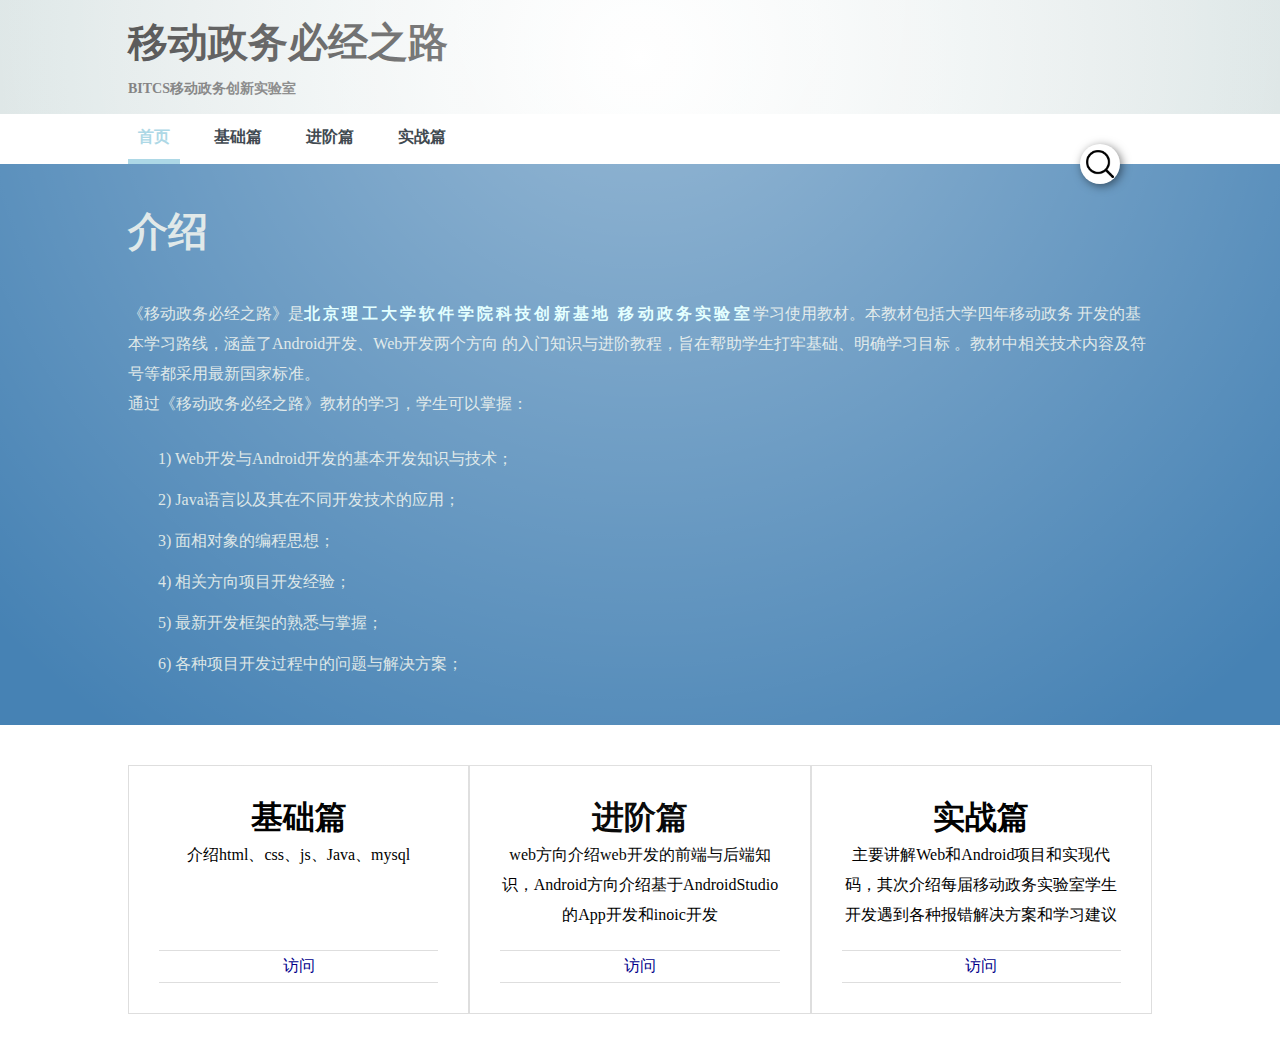
<file: web/index.html>
<html>
<head>
    <meta charset="utf-8">
    <title>移动政务必经之路</title>
    <style>

        #description ul{
            color: #dae4e4;
            padding-left: 20px;
            margin-top: 20px;
        }
        #description li{
            list-style: none;
            padding: 10px;
        }
        #description h1{
            color:#dae4e4;

        }
        #description p{
            color: #dae4e4;
            line-height: 30px;
        }

        #description{
            background: steelblue;
        }
        #description span{
            color:#daffff;
            letter-spacing: 0.2em;
            font-weight: 600;
        }
    </style>
    <link rel="stylesheet" href="css/universe.css">
    <link rel="stylesheet" href="css/TableItems.css">
</head>
<body>

<div id="titlebar">
    <h1>
        移动政务必经之路
    </h1>

    <h4>
        BITCS移动政务创新实验室
    </h4>

</div>
<header>
    <ul>
        <li class="highlightLabel">
            <a href="index.html">首页</a>
        </li>
        <li class="normalLabel">
            <a href="modules/first/index.html">基础篇</a>
        </li>
        <li class="normalLabel">
            <a href="modules/second/index.html">进阶篇</a>
        </li>
        <li class="normalLabel">
            <a href="modules/third/index.html">实战篇</a>
        </li>

    </ul>
    <div id="search">

        <div class="button" style="position:absolute;top:30px;">
            <img src="image/search.png">
        </div>

    </div>
</header>
<content>
    <div class="contentBlock" id="description">
        <h1>
            介绍
        </h1>
        <p>
            《移动政务必经之路》是<span>北京理工大学软件学院科技创新基地
              移动政务实验室</span>学习使用教材。本教材包括大学四年移动政务
            开发的基本学习路线，涵盖了Android开发、Web开发两个方向
            的入门知识与进阶教程，旨在帮助学生打牢基础、明确学习目标
            。教材中相关技术内容及符号等都采用最新国家标准。
        </p>
        <p>
            通过《移动政务必经之路》教材的学习，学生可以掌握：
        </p>
        <ul>
            <li>
                1)	Web开发与Android开发的基本开发知识与技术；
            </li>
            <li>
                2)	Java语言以及其在不同开发技术的应用；
            </li><li>
            3)	面相对象的编程思想；
        </li><li>
            4)	相关方向项目开发经验；
        </li><li>
            5)	最新开发框架的熟悉与掌握；
        </li><li>
            6)	各种项目开发过程中的问题与解决方案；
        </li></ul>

    </div>
    <div class="contentBlock tableMenu">
        <table cellspacing="0">
            <tr>
                <td class="tablehead"  width="33%">
                    <h1>
                        基础篇
                    </h1>
                </td>
                <td class="tablehead" width="33%">
                    <h1>
                        进阶篇
                    </h1>
                </td>
                <td class="tablehead" width="33%">
                    <h1>
                        实战篇
                    </h1>
                </td>
            </tr>
            <tr>
                <td>
                    <p>
                        介绍html、css、js、Java、mysql
                    </p>
                </td>
                <td>
                    <p>
                        web方向介绍web开发的前端与后端知识，Android方向介绍基于AndroidStudio的App开发和inoic开发
                    </p>
                </td>
                <td>
                    <p>
                        主要讲解Web和Android项目和实现代码，其次介绍每届移动政务实验室学生开发遇到各种报错解决方案和学习建议
                    </p>
                </td>
            </tr>
            <tr>
                <td class="tablebottom">
                    <a href="modules/first">
                        访问
                    </a>
                </td>
                <td class="tablebottom">
                    <a href="modules/second">
                        访问
                    </a>
                </td>
                <td class="tablebottom">
                    <a href="modules/third">
                        访问
                    </a>
                </td>
            </tr>
        </table>



    </div>

</content>
</body>
</html>
</file>
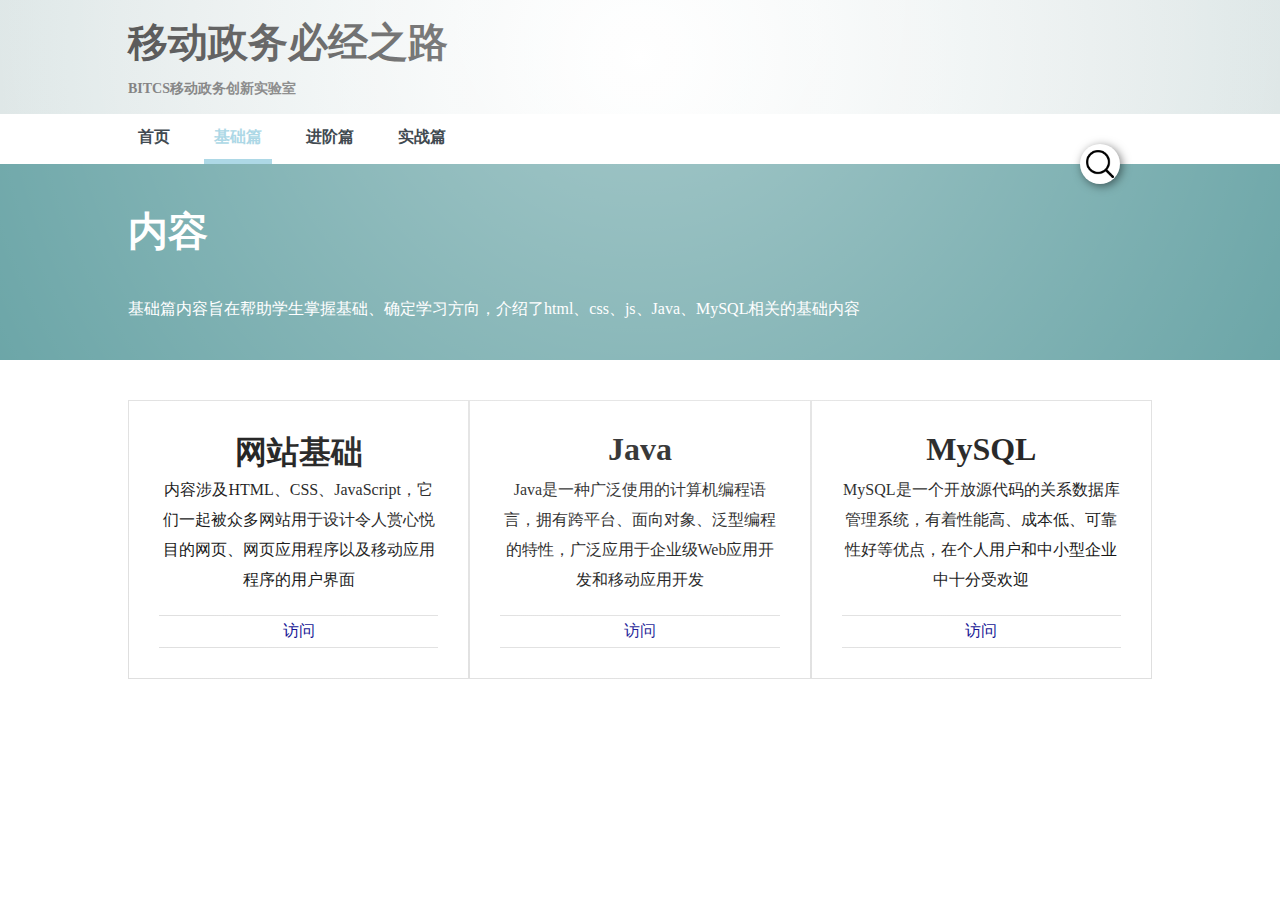
<file: web/modules/first/index.html>
<!DOCTYPE html>
<html>
<head>
    <meta charset="utf-8">
    <title>基础篇</title>
    <link rel="stylesheet" href="../../css/universe.css">

    <link rel="stylesheet" href="../../css/TableItems.css">
</head>
<body>

<div id="titlebar">
    <h1>
        移动政务必经之路
    </h1>

    <h4>
        BITCS移动政务创新实验室
    </h4>

</div>
<header>
    <ul>
        <li class="normalLabel">
            <a href="../../index.html">首页</a>
        </li>
        <li class="highlightLabel">
            <a href="../../modules/first/index.html">基础篇</a>
        </li>

        <li class="normalLabel">
            <a href="../../modules/second/index.html">进阶篇</a>
        </li>
        <li class="normalLabel">
            <a href="../../modules/third/index.html">实战篇</a>
        </li>

    </ul>
    <div id="search">

        <div class="button" style="position:absolute;top:30px;">
            <img src="../../image/search.png">
        </div>

    </div>
</header>
<content>
    <div class="contentBlock" style="background:cadetblue;color: white;">
        <h1>
            内容
        </h1>
        <p>
            基础篇内容旨在帮助学生掌握基础、确定学习方向，介绍了html、css、js、Java、MySQL相关的基础内容
        </p>
    </div>
    <div class="contentBlock tableMenu">
        <table cellspacing="0">
            <tr>
                <td class="tablehead"  width="33%">
                    <h1>
                        网站基础
                    </h1>
                </td>
                <td class="tablehead" width="33%">
                    <h1>
                        Java
                    </h1>
                </td>
                <td class="tablehead" width="33%">
                    <h1>
                        MySQL
                    </h1>
                </td>
            </tr>
            <tr>
                <td>
                    <p>
                        内容涉及HTML、CSS、JavaScript，它们一起被众多网站用于设计令人赏心悦目的网页、网页应用程序以及移动应用程序的用户界面
                    </p>
                </td>
                <td>
                    <p>
                        Java是一种广泛使用的计算机编程语言，拥有跨平台、面向对象、泛型编程的特性，广泛应用于企业级Web应用开发和移动应用开发
                    </p>
                </td>
                <td>
                    <p>
                        MySQL是一个开放源代码的关系数据库管理系统，有着性能高、成本低、可靠性好等优点，在个人用户和中小型企业中十分受欢迎
                    </p>
                </td>
            </tr>
            <tr>
                <td class="tablebottom">
                    <a href="html/webbase.html">
                        访问
                    </a>
                </td>
                <td class="tablebottom">
                    <a href="modules/second">
                        访问
                    </a>
                </td>
                <td class="tablebottom">
                    <a href="modules/third">
                        访问
                    </a>
                </td>
            </tr>
        </table>
    </div>
</content>
</body>
</html>
</file>
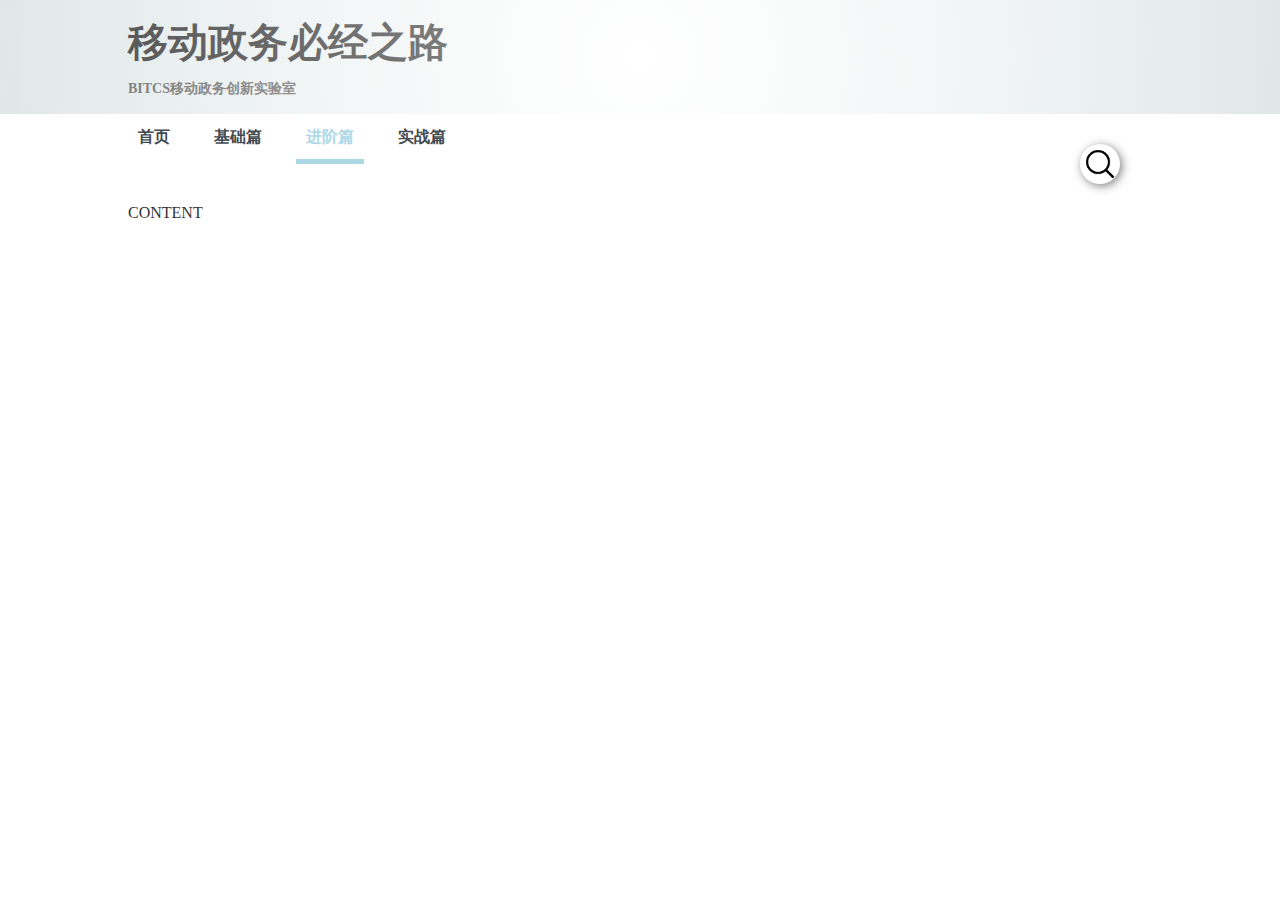
<file: web/modules/second/index.html>
<!DOCTYPE html>
<html>
<head>
    <meta charset="utf-8">
    <title>进阶篇</title>
    <link rel="stylesheet" href="../../css/universe.css">
</head>
<body>

<div id="titlebar">
    <h1>
        移动政务必经之路
    </h1>

    <h4>
        BITCS移动政务创新实验室
    </h4>

</div>
<header>
    <ul>
        <li class="normalLabel">
            <a href="../../index.html">首页</a>
        </li>
        <li class="normalLabel">
            <a href="../../modules/first/index.html">基础篇</a>
        </li>
        <li class="highlightLabel">
            <a href="../../modules/second/index.html">进阶篇</a>
        </li>
        <li class="normalLabel">
            <a href="../../modules/third/index.html">实战篇</a>
        </li>
    </ul>
    <div id="search">

        <div class="button" style="position:absolute;top:30px;">
            <img src="../../image/search.png">
        </div>

    </div>
</header>
<content>
    <div class="contentBlock">
        CONTENT
    </div>
</content>
</body>
</html>
</file>
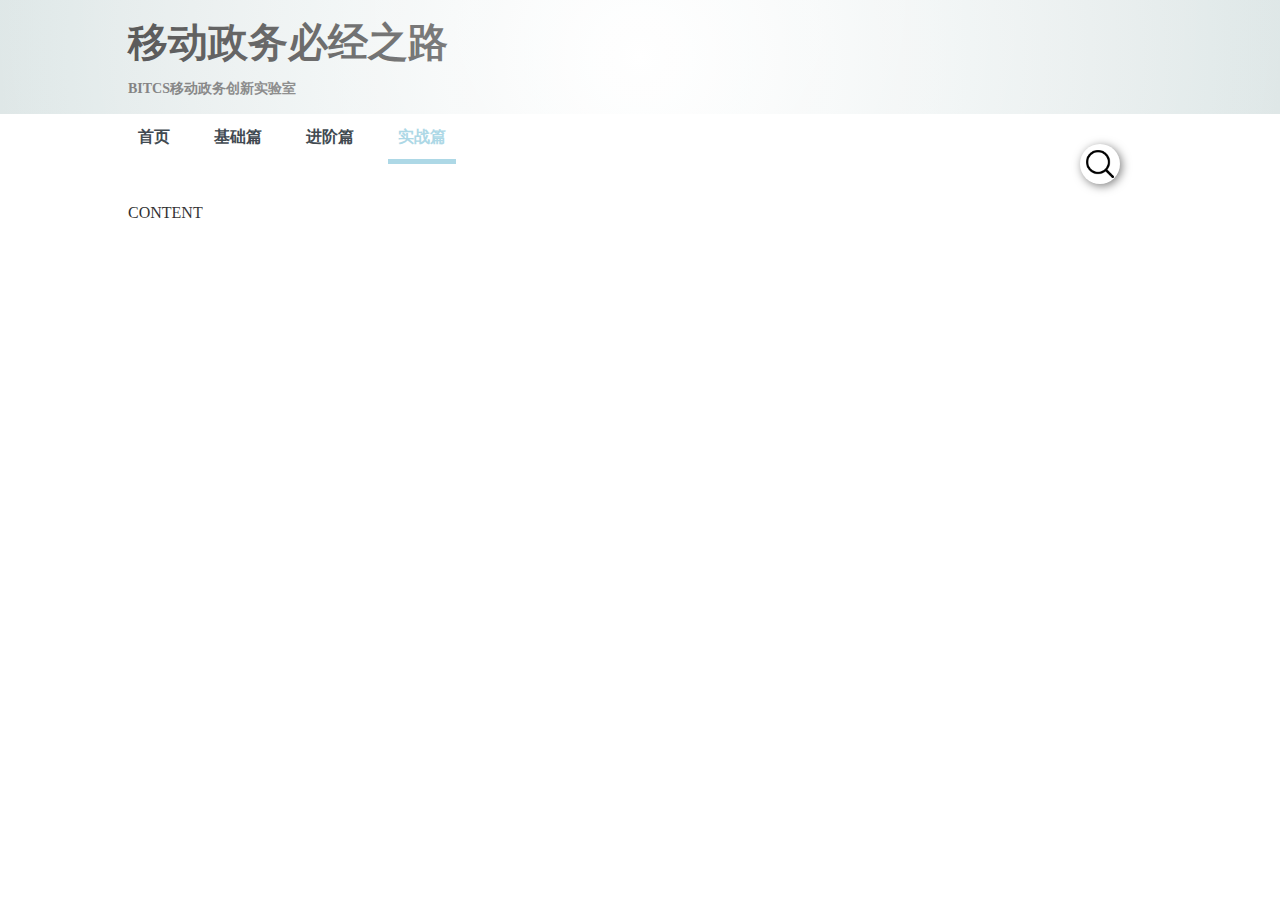
<file: web/modules/third/index.html>
<!DOCTYPE html>
<html>
<head>
    <meta charset="utf-8">
    <title>实战篇</title>
    <link rel="stylesheet" href="../../css/universe.css">
</head>
<body>

<div id="titlebar">
    <h1>
        移动政务必经之路
    </h1>

    <h4>
        BITCS移动政务创新实验室
    </h4>

</div>
<header>
    <ul>
        <li class="normalLabel">
            <a href="../../index.html">首页</a>
        </li>
        <li class="normalLabel">
            <a href="../../modules/first/index.html">基础篇</a>
        </li>

        <li class="normalLabel">
            <a href="../../modules/second/index.html">进阶篇</a>
        </li>
        <li class="highlightLabel">
            <a href="../../modules/third/index.html">实战篇</a>
        </li>

    </ul>
    <div id="search">
        <div class="button" style="position:absolute;top:30px;">
            <img src="../../image/search.png">
        </div>
    </div>
</header>
<content>
    <div class="contentBlock">
        CONTENT
    </div>
</content>
</body>
</html>
</file>
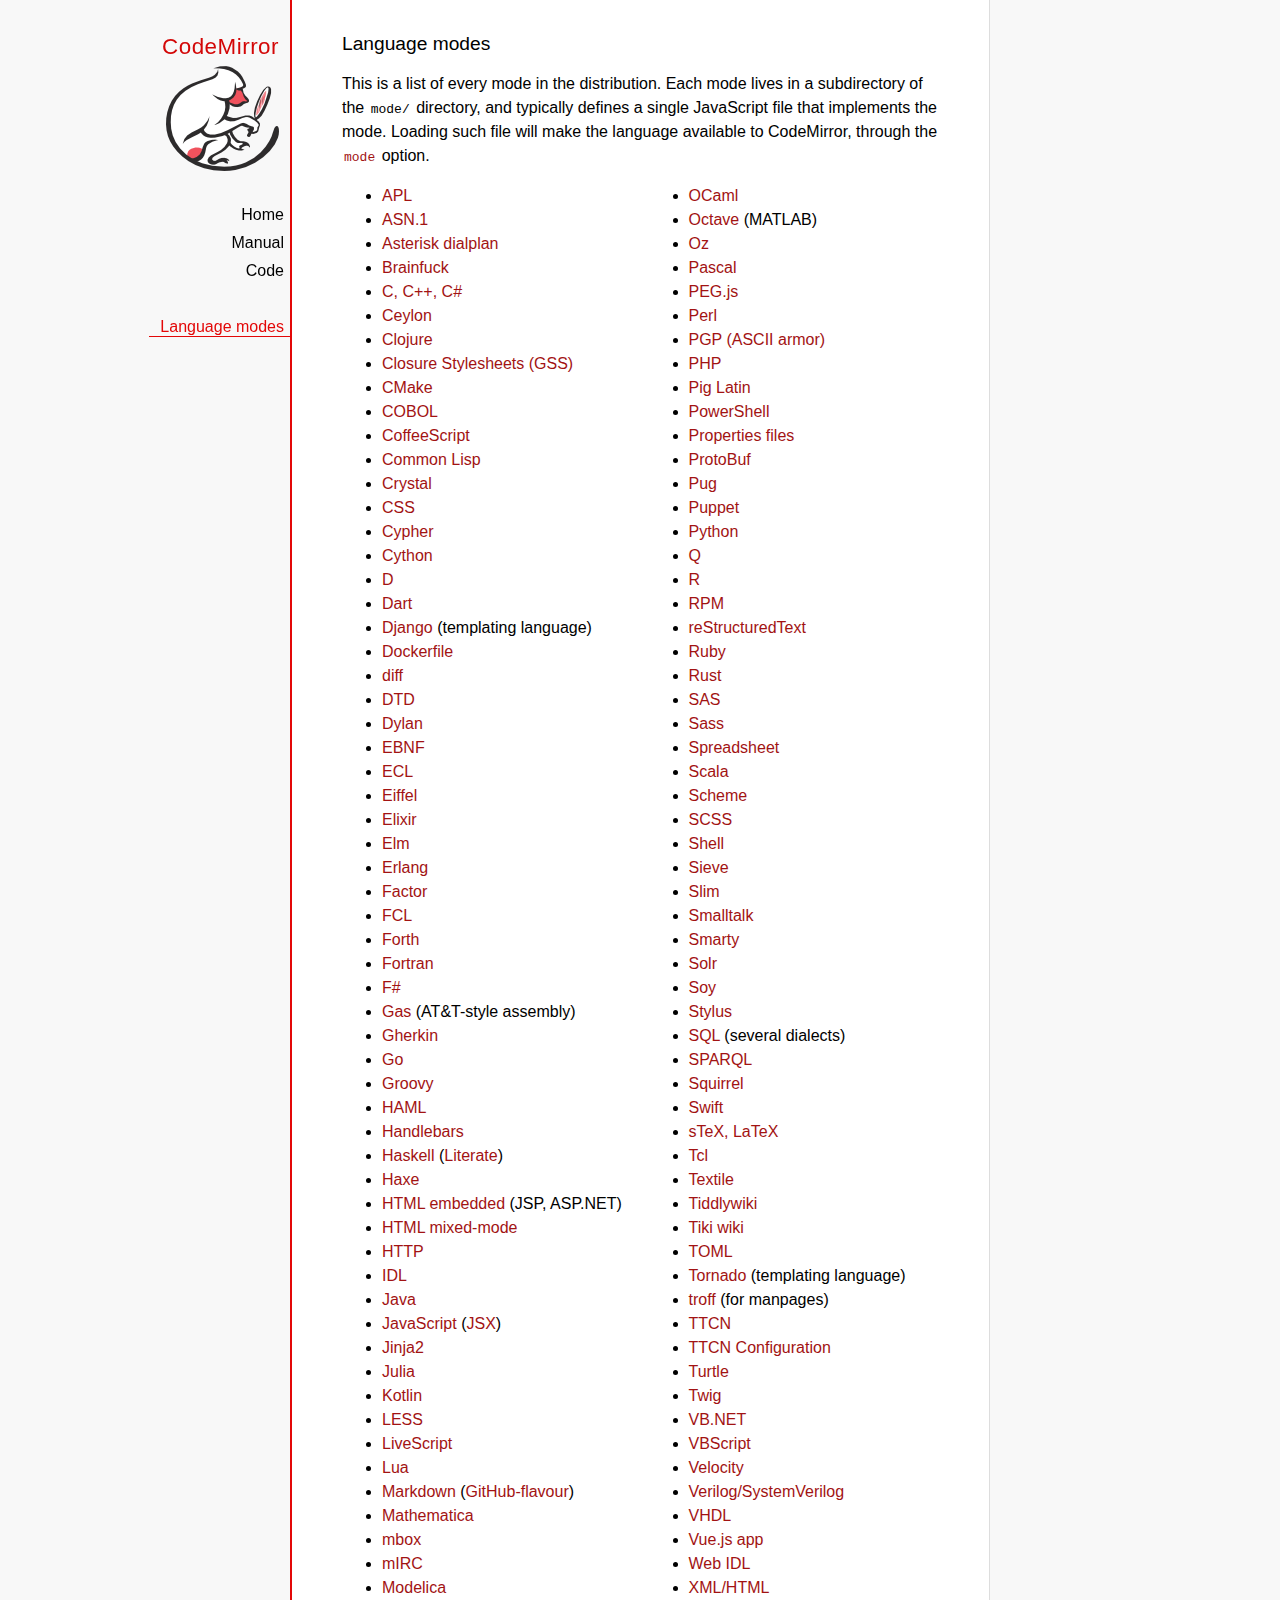
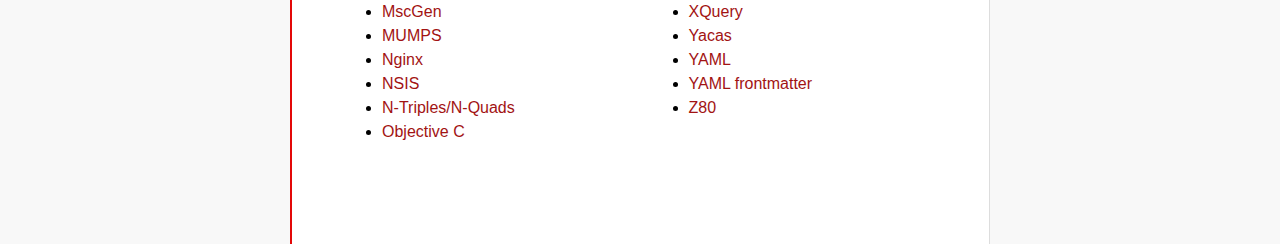
<file: web/modules/codemirror-5.30.0/mode/index.html>
<!doctype html>

<title>CodeMirror: Language Modes</title>
<meta charset="utf-8"/>
<link rel=stylesheet href="../doc/docs.css">

<div id=nav>
  <a href="http://codemirror.net"><h1>CodeMirror</h1><img id=logo src="../doc/logo.png"></a>

  <ul>
    <li><a href="../index.html">Home</a>
    <li><a href="../doc/manual.html">Manual</a>
    <li><a href="https://github.com/codemirror/codemirror">Code</a>
  </ul>
  <ul>
    <li><a class=active href="#">Language modes</a>
  </ul>
</div>

<article>

  <h2>Language modes</h2>

  <p>This is a list of every mode in the distribution. Each mode lives
in a subdirectory of the <code>mode/</code> directory, and typically
defines a single JavaScript file that implements the mode. Loading
such file will make the language available to CodeMirror, through
the <a href="../doc/manual.html#option_mode"><code>mode</code></a>
option.</p>

  <div style="-webkit-columns: 100px 2; -moz-columns: 100px 2; columns: 100px 2;">
    <ul style="margin-top: 0">
      <li><a href="apl/index.html">APL</a></li>
      <li><a href="asn.1/index.html">ASN.1</a></li>
      <li><a href="asterisk/index.html">Asterisk dialplan</a></li>
      <li><a href="brainfuck/index.html">Brainfuck</a></li>
      <li><a href="clike/index.html">C, C++, C#</a></li>
      <li><a href="clike/index.html">Ceylon</a></li>
      <li><a href="clojure/index.html">Clojure</a></li>
      <li><a href="css/gss.html">Closure Stylesheets (GSS)</a></li>
      <li><a href="cmake/index.html">CMake</a></li>
      <li><a href="cobol/index.html">COBOL</a></li>
      <li><a href="coffeescript/index.html">CoffeeScript</a></li>
      <li><a href="commonlisp/index.html">Common Lisp</a></li>
      <li><a href="crystal/index.html">Crystal</a></li>
      <li><a href="css/index.html">CSS</a></li>
      <li><a href="cypher/index.html">Cypher</a></li>
      <li><a href="python/index.html">Cython</a></li>
      <li><a href="d/index.html">D</a></li>
      <li><a href="dart/index.html">Dart</a></li>
      <li><a href="django/index.html">Django</a> (templating language)</li>
      <li><a href="dockerfile/index.html">Dockerfile</a></li>
      <li><a href="diff/index.html">diff</a></li>
      <li><a href="dtd/index.html">DTD</a></li>
      <li><a href="dylan/index.html">Dylan</a></li>
      <li><a href="ebnf/index.html">EBNF</a></li>
      <li><a href="ecl/index.html">ECL</a></li>
      <li><a href="eiffel/index.html">Eiffel</a></li>
      <li><a href="https://github.com/optick/codemirror-mode-elixir">Elixir</a></li>
      <li><a href="elm/index.html">Elm</a></li>
      <li><a href="erlang/index.html">Erlang</a></li>
      <li><a href="factor/index.html">Factor</a></li>
      <li><a href="fcl/index.html">FCL</a></li>
      <li><a href="forth/index.html">Forth</a></li>
      <li><a href="fortran/index.html">Fortran</a></li>
      <li><a href="mllike/index.html">F#</a></li>
      <li><a href="gas/index.html">Gas</a> (AT&amp;T-style assembly)</li>
      <li><a href="gherkin/index.html">Gherkin</a></li>
      <li><a href="go/index.html">Go</a></li>
      <li><a href="groovy/index.html">Groovy</a></li>
      <li><a href="haml/index.html">HAML</a></li>
      <li><a href="handlebars/index.html">Handlebars</a></li>
      <li><a href="haskell/index.html">Haskell</a> (<a href="haskell-literate/index.html">Literate</a>)</li>
      <li><a href="haxe/index.html">Haxe</a></li>
      <li><a href="htmlembedded/index.html">HTML embedded</a> (JSP, ASP.NET)</li>
      <li><a href="htmlmixed/index.html">HTML mixed-mode</a></li>
      <li><a href="http/index.html">HTTP</a></li>
      <li><a href="idl/index.html">IDL</a></li>
      <li><a href="clike/index.html">Java</a></li>
      <li><a href="javascript/index.html">JavaScript</a> (<a href="jsx/index.html">JSX</a>)</li>
      <li><a href="jinja2/index.html">Jinja2</a></li>
      <li><a href="julia/index.html">Julia</a></li>
      <li><a href="kotlin/index.html">Kotlin</a></li>
      <li><a href="css/less.html">LESS</a></li>
      <li><a href="livescript/index.html">LiveScript</a></li>
      <li><a href="lua/index.html">Lua</a></li>
      <li><a href="markdown/index.html">Markdown</a> (<a href="gfm/index.html">GitHub-flavour</a>)</li>
      <li><a href="mathematica/index.html">Mathematica</a></li>
      <li><a href="mbox/index.html">mbox</a></li>
      <li><a href="mirc/index.html">mIRC</a></li>
      <li><a href="modelica/index.html">Modelica</a></li>
      <li><a href="mscgen/index.html">MscGen</a></li>
      <li><a href="mumps/index.html">MUMPS</a></li>
      <li><a href="nginx/index.html">Nginx</a></li>
      <li><a href="nsis/index.html">NSIS</a></li>
      <li><a href="ntriples/index.html">N-Triples/N-Quads</a></li>
      <li><a href="clike/index.html">Objective C</a></li>
      <li><a href="mllike/index.html">OCaml</a></li>
      <li><a href="octave/index.html">Octave</a> (MATLAB)</li>
      <li><a href="oz/index.html">Oz</a></li>
      <li><a href="pascal/index.html">Pascal</a></li>
      <li><a href="pegjs/index.html">PEG.js</a></li>
      <li><a href="perl/index.html">Perl</a></li>
      <li><a href="asciiarmor/index.html">PGP (ASCII armor)</a></li>
      <li><a href="php/index.html">PHP</a></li>
      <li><a href="pig/index.html">Pig Latin</a></li>
      <li><a href="powershell/index.html">PowerShell</a></li>
      <li><a href="properties/index.html">Properties files</a></li>
      <li><a href="protobuf/index.html">ProtoBuf</a></li>
      <li><a href="pug/index.html">Pug</a></li>
      <li><a href="puppet/index.html">Puppet</a></li>
      <li><a href="python/index.html">Python</a></li>
      <li><a href="q/index.html">Q</a></li>
      <li><a href="r/index.html">R</a></li>
      <li><a href="rpm/index.html">RPM</a></li>
      <li><a href="rst/index.html">reStructuredText</a></li>
      <li><a href="ruby/index.html">Ruby</a></li>
      <li><a href="rust/index.html">Rust</a></li>
      <li><a href="sas/index.html">SAS</a></li>
      <li><a href="sass/index.html">Sass</a></li>
      <li><a href="spreadsheet/index.html">Spreadsheet</a></li>
      <li><a href="clike/scala.html">Scala</a></li>
      <li><a href="scheme/index.html">Scheme</a></li>
      <li><a href="css/scss.html">SCSS</a></li>
      <li><a href="shell/index.html">Shell</a></li>
      <li><a href="sieve/index.html">Sieve</a></li>
      <li><a href="slim/index.html">Slim</a></li>
      <li><a href="smalltalk/index.html">Smalltalk</a></li>
      <li><a href="smarty/index.html">Smarty</a></li>
      <li><a href="solr/index.html">Solr</a></li>
      <li><a href="soy/index.html">Soy</a></li>
      <li><a href="stylus/index.html">Stylus</a></li>
      <li><a href="sql/index.html">SQL</a> (several dialects)</li>
      <li><a href="sparql/index.html">SPARQL</a></li>
      <li><a href="clike/index.html">Squirrel</a></li>
      <li><a href="swift/index.html">Swift</a></li>
      <li><a href="stex/index.html">sTeX, LaTeX</a></li>
      <li><a href="tcl/index.html">Tcl</a></li>
      <li><a href="textile/index.html">Textile</a></li>
      <li><a href="tiddlywiki/index.html">Tiddlywiki</a></li>
      <li><a href="tiki/index.html">Tiki wiki</a></li>
      <li><a href="toml/index.html">TOML</a></li>
      <li><a href="tornado/index.html">Tornado</a> (templating language)</li>
      <li><a href="troff/index.html">troff</a> (for manpages)</li>
      <li><a href="ttcn/index.html">TTCN</a></li>
      <li><a href="ttcn-cfg/index.html">TTCN Configuration</a></li>
      <li><a href="turtle/index.html">Turtle</a></li>
      <li><a href="twig/index.html">Twig</a></li>
      <li><a href="vb/index.html">VB.NET</a></li>
      <li><a href="vbscript/index.html">VBScript</a></li>
      <li><a href="velocity/index.html">Velocity</a></li>
      <li><a href="verilog/index.html">Verilog/SystemVerilog</a></li>
      <li><a href="vhdl/index.html">VHDL</a></li>
      <li><a href="vue/index.html">Vue.js app</a></li>
      <li><a href="webidl/index.html">Web IDL</a></li>
      <li><a href="xml/index.html">XML/HTML</a></li>
      <li><a href="xquery/index.html">XQuery</a></li>
      <li><a href="yacas/index.html">Yacas</a></li>
      <li><a href="yaml/index.html">YAML</a></li>
      <li><a href="yaml-frontmatter/index.html">YAML frontmatter</a></li>
      <li><a href="z80/index.html">Z80</a></li>
    </ul>
  </div>

</article>
</file>
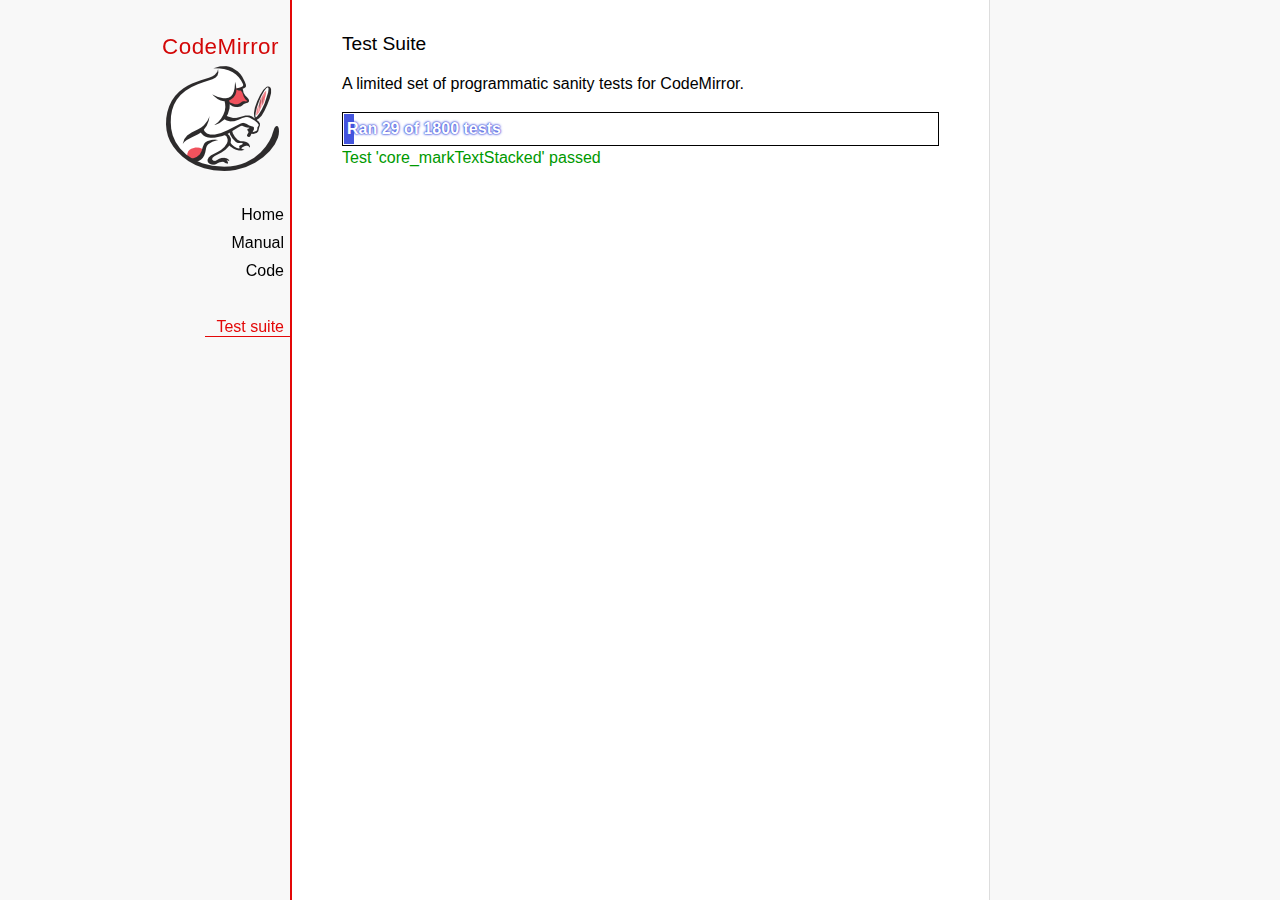
<file: web/modules/codemirror-5.30.0/test/index.html>
<!doctype html>

<meta charset="utf-8"/>
<title>CodeMirror: Test Suite</title>
<link rel=stylesheet href="../doc/docs.css">

<link rel="stylesheet" href="../lib/codemirror.css">
<link rel="stylesheet" href="mode_test.css">
<script src="../doc/activebookmark.js"></script>
<script src="../lib/codemirror.js"></script>
<script src="../mode/meta.js"></script>
<script src="../addon/mode/overlay.js"></script>
<script src="../addon/mode/multiplex.js"></script>
<script src="../addon/search/searchcursor.js"></script>
<script src="../addon/dialog/dialog.js"></script>
<script src="../addon/edit/matchbrackets.js"></script>
<script src="../addon/hint/sql-hint.js"></script>
<script src="../addon/comment/comment.js"></script>
<script src="../addon/mode/simple.js"></script>
<script src="../mode/css/css.js"></script>
<script src="../mode/clike/clike.js"></script>
<!-- clike must be after css or vim and sublime tests will fail -->
<script src="../mode/cypher/cypher.js"></script>
<script src="../mode/d/d.js"></script>
<script src="../mode/gfm/gfm.js"></script>
<script src="../mode/haml/haml.js"></script>
<script src="../mode/htmlmixed/htmlmixed.js"></script>
<script src="../mode/javascript/javascript.js"></script>
<script src="../mode/jsx/jsx.js"></script>
<script src="../mode/markdown/markdown.js"></script>
<script src="../mode/php/php.js"></script>
<script src="../mode/python/python.js"></script>
<script src="../mode/powershell/powershell.js"></script>
<script src="../mode/ruby/ruby.js"></script>
<script src="../mode/sass/sass.js"></script>
<script src="../mode/shell/shell.js"></script>
<script src="../mode/slim/slim.js"></script>
<script src="../mode/soy/soy.js"></script>
<script src="../mode/sql/sql.js"></script>
<script src="../mode/stex/stex.js"></script>
<script src="../mode/swift/swift.js"></script>
<script src="../mode/textile/textile.js"></script>
<script src="../mode/verilog/verilog.js"></script>
<script src="../mode/xml/xml.js"></script>
<script src="../mode/xquery/xquery.js"></script>
<script src="../keymap/emacs.js"></script>
<script src="../keymap/sublime.js"></script>
<script src="../keymap/vim.js"></script>
<script src="../mode/rust/rust.js"></script>
<script src="../mode/mscgen/mscgen.js"></script>
<script src="../mode/dylan/dylan.js"></script>

<style type="text/css">
  .ok {color: #090;}
  .fail {color: #e00;}
  .error {color: #c90;}
  .done {font-weight: bold;}
  #progress {
  background: #45d;
  color: white;
  text-shadow: 0 0 1px #45d, 0 0 2px #45d, 0 0 3px #45d;
  font-weight: bold;
  white-space: pre;
  }
  #testground {
  visibility: hidden;
  }
  #testground.offscreen {
  visibility: visible;
  position: absolute;
  left: -10000px;
  top: -10000px;
  }
  .CodeMirror { border: 1px solid black; }
</style>

<div id=nav>
  <a href="http://codemirror.net"><h1>CodeMirror</h1><img id=logo src="../doc/logo.png"></a>

  <ul>
    <li><a href="../index.html">Home</a>
    <li><a href="../doc/manual.html">Manual</a>
    <li><a href="https://github.com/codemirror/codemirror">Code</a>
  </ul>
  <ul>
    <li><a class=active href="#">Test suite</a>
  </ul>
</div>

<article>
  <h2>Test Suite</h2>

    <p>A limited set of programmatic sanity tests for CodeMirror.</p>

    <div style="border: 1px solid black; padding: 1px; max-width: 700px;">
      <div style="width: 0px;" id=progress><div style="padding: 3px;">Ran <span id="progress_ran">0</span><span id="progress_total"> of 0</span> tests</div></div>
    </div>
    <p id=status>Please enable JavaScript...</p>
    <div id=output></div>

    <div id=testground></div>

    <script src="driver.js"></script>
    <script src="test.js"></script>
    <script src="doc_test.js"></script>
    <script src="multi_test.js"></script>
    <script src="contenteditable_test.js"></script>
    <script src="scroll_test.js"></script>
    <script src="comment_test.js"></script>
    <script src="search_test.js"></script>
    <script src="mode_test.js"></script>

    <script src="../mode/clike/test.js"></script>
    <script src="../mode/css/test.js"></script>
    <script src="../mode/css/gss_test.js"></script>
    <script src="../mode/css/scss_test.js"></script>
    <script src="../mode/css/less_test.js"></script>
    <script src="../mode/cypher/test.js"></script>
    <script src="../mode/d/test.js"></script>
    <script src="../mode/gfm/test.js"></script>
    <script src="../mode/haml/test.js"></script>
    <script src="../mode/javascript/test.js"></script>
    <script src="../mode/jsx/test.js"></script>
    <script src="../mode/markdown/test.js"></script>
    <script src="../mode/php/test.js"></script>
    <script src="../mode/powershell/test.js"></script>
    <script src="../mode/ruby/test.js"></script>
    <script src="../mode/sass/test.js"></script>
    <script src="../mode/shell/test.js"></script>
    <script src="../mode/slim/test.js"></script>
    <script src="../mode/soy/test.js"></script>
    <script src="../mode/stex/test.js"></script>
    <script src="../mode/swift/test.js"></script>
    <script src="../mode/textile/test.js"></script>
    <script src="../mode/verilog/test.js"></script>
    <script src="../mode/xml/test.js"></script>
    <script src="../mode/xquery/test.js"></script>
    <script src="../mode/python/test.js"></script>
    <script src="../mode/rust/test.js"></script>
    <script src="../mode/mscgen/mscgen_test.js"></script>
    <script src="../mode/mscgen/xu_test.js"></script>
    <script src="../mode/mscgen/msgenny_test.js"></script>
    <script src="../mode/dylan/test.js"></script>
    <script src="../addon/mode/multiplex_test.js"></script>
    <script src="emacs_test.js"></script>
    <script src="sql-hint-test.js"></script>
    <script src="sublime_test.js"></script>
    <script src="vim_test.js"></script>
    <script>
      window.onload = runHarness;
      CodeMirror.on(window, 'hashchange', runHarness);

      function esc(str) {
        return str.replace(/[<&]/, function(ch) { return ch == "<" ? "&lt;" : "&amp;"; });
      }

      var output = document.getElementById("output"),
          progress = document.getElementById("progress"),
          progressRan = document.getElementById("progress_ran").childNodes[0],
          progressTotal = document.getElementById("progress_total").childNodes[0];
      var count = 0,
          failed = 0,
          skipped = 0,
          bad = "",
          running = false, // Flag that states tests are running
          quit = false, // Flag to quit tests ASAP
          verbose = false; // Adds message for *every* test to output

      function runHarness(){
        if (running) {
          quit = true;
          setStatus("Restarting tests...", '', true);
          setTimeout(function(){runHarness();}, 500);
          return;
        }
        filters = [];
        verbose = false;
        if (window.location.hash.substr(1)){
          var strings = window.location.hash.substr(1).split(",");
          while (strings.length) {
            var s = strings.shift();
            if (s === "verbose")
              verbose = true;
            else
              filters.push(parseTestFilter(decodeURIComponent(s)));
          }
        }
        quit = false;
        running = true;
        setStatus("Loading tests...");
        count = 0;
        failed = 0;
        skipped = 0;
        bad = "";
        totalTests = countTests();
        progressTotal.nodeValue = " of " + totalTests;
        progressRan.nodeValue = count;
        output.innerHTML = '';
        document.getElementById("testground").innerHTML = "<form>" +
          "<textarea id=\"code\" name=\"code\"></textarea>" +
          "<input type=submit value=ok name=submit>" +
          "</form>";
        runTests(displayTest);
      }

      function setStatus(message, className, force){
        if (quit && !force) return;
        if (!message) throw("must provide message");
        var status = document.getElementById("status").childNodes[0];
        status.nodeValue = message;
        status.parentNode.className = className;
      }
      function addOutput(name, className, code){
        var newOutput = document.createElement("dl");
        var newTitle = document.createElement("dt");
        newTitle.className = className;
        newTitle.appendChild(document.createTextNode(name));
        newOutput.appendChild(newTitle);
        var newMessage = document.createElement("dd");
        newMessage.innerHTML = code;
        newOutput.appendChild(newTitle);
        newOutput.appendChild(newMessage);
        output.appendChild(newOutput);
      }
      function displayTest(type, name, customMessage) {
        var message = "???";
        if (type != "done" && type != "skipped") ++count;
        progress.style.width = (count * (progress.parentNode.clientWidth - 2) / (totalTests || 1)) + "px";
        progressRan.nodeValue = count;
        if (type == "ok") {
          message = "Test '" + name + "' passed";
          if (!verbose) customMessage = false;
        } else if (type == "skipped") {
          message = "Test '" + name + "' skipped";
          ++skipped;
          if (!verbose) customMessage = false;
        } else if (type == "expected") {
          message = "Test '" + name + "' failed as expected";
          if (!verbose) customMessage = false;
        } else if (type == "error" || type == "fail") {
          ++failed;
          message = "Test '" + name + "' failed";
        } else if (type == "done") {
          if (failed) {
            type += " fail";
            message = failed + " failure" + (failed > 1 ? "s" : "");
          } else if (count < totalTests) {
            failed = totalTests - count;
            type += " fail";
            message = failed + " failure" + (failed > 1 ? "s" : "");
          } else {
            type += " ok";
            message = "All passed";
            if (skipped) {
              message += " (" + skipped + " skipped)";
            }
          }
          progressTotal.nodeValue = '';
          customMessage = true; // Hack to avoid adding to output
        }
        if (verbose && !customMessage)  customMessage = message;
        setStatus(message, type);
        if (customMessage && customMessage.length > 0) {
          addOutput(name, type, customMessage);
        }
      }
    </script>

</article>
</file>
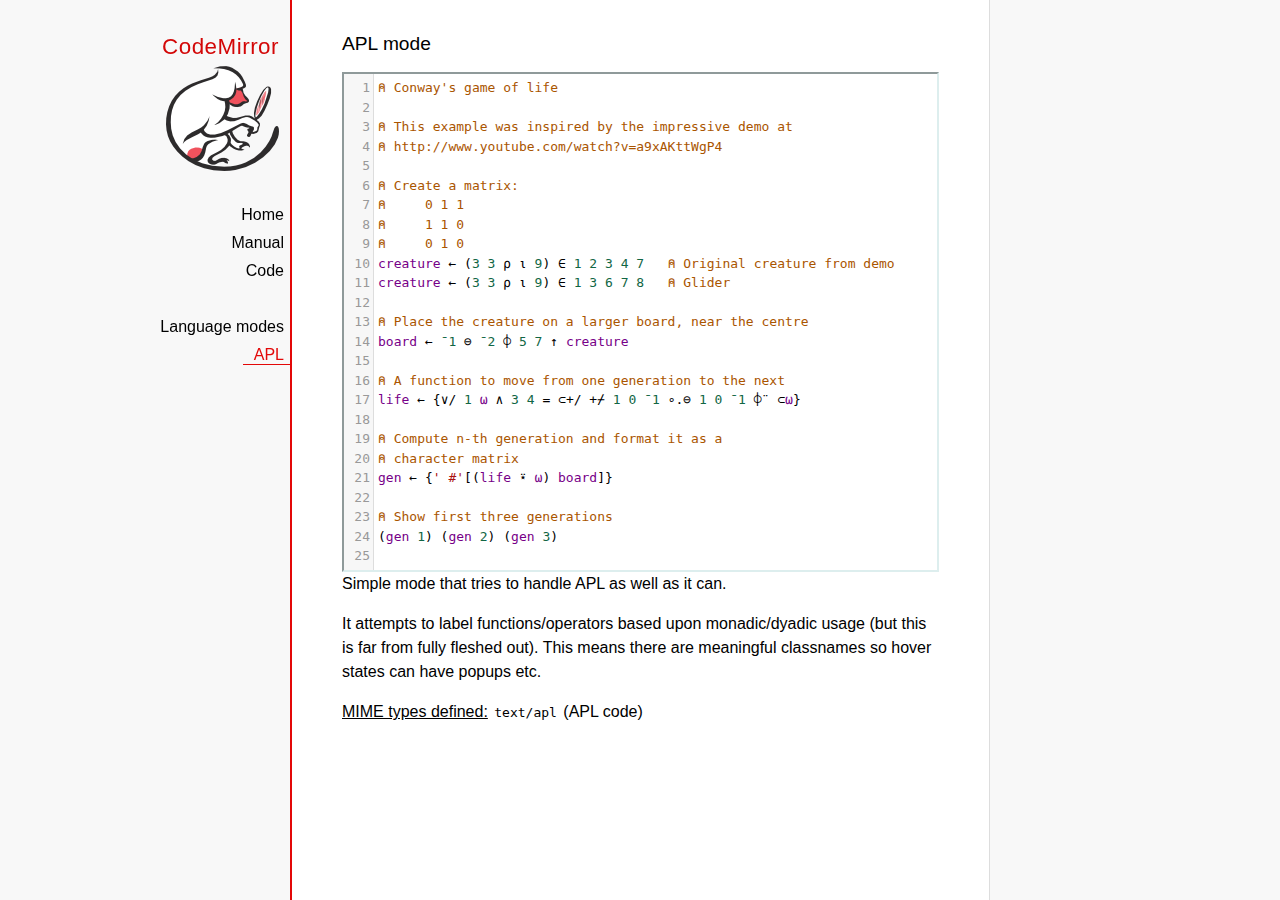
<file: web/modules/codemirror-5.30.0/mode/apl/index.html>
<!doctype html>

<title>CodeMirror: APL mode</title>
<meta charset="utf-8"/>
<link rel=stylesheet href="../../doc/docs.css">

<link rel="stylesheet" href="../../lib/codemirror.css">
<script src="../../lib/codemirror.js"></script>
<script src="../../addon/edit/matchbrackets.js"></script>
<script src="./apl.js"></script>
<style>
	.CodeMirror { border: 2px inset #dee; }
    </style>
<div id=nav>
  <a href="http://codemirror.net"><h1>CodeMirror</h1><img id=logo src="../../doc/logo.png"></a>

  <ul>
    <li><a href="../../index.html">Home</a>
    <li><a href="../../doc/manual.html">Manual</a>
    <li><a href="https://github.com/codemirror/codemirror">Code</a>
  </ul>
  <ul>
    <li><a href="../index.html">Language modes</a>
    <li><a class=active href="#">APL</a>
  </ul>
</div>

<article>
<h2>APL mode</h2>
<form><textarea id="code" name="code">
⍝ Conway's game of life

⍝ This example was inspired by the impressive demo at
⍝ http://www.youtube.com/watch?v=a9xAKttWgP4

⍝ Create a matrix:
⍝     0 1 1
⍝     1 1 0
⍝     0 1 0
creature ← (3 3 ⍴ ⍳ 9) ∈ 1 2 3 4 7   ⍝ Original creature from demo
creature ← (3 3 ⍴ ⍳ 9) ∈ 1 3 6 7 8   ⍝ Glider

⍝ Place the creature on a larger board, near the centre
board ← ¯1 ⊖ ¯2 ⌽ 5 7 ↑ creature

⍝ A function to move from one generation to the next
life ← {∨/ 1 ⍵ ∧ 3 4 = ⊂+/ +⌿ 1 0 ¯1 ∘.⊖ 1 0 ¯1 ⌽¨ ⊂⍵}

⍝ Compute n-th generation and format it as a
⍝ character matrix
gen ← {' #'[(life ⍣ ⍵) board]}

⍝ Show first three generations
(gen 1) (gen 2) (gen 3)
</textarea></form>

    <script>
      var editor = CodeMirror.fromTextArea(document.getElementById("code"), {
        lineNumbers: true,
        matchBrackets: true,
        mode: "text/apl"
      });
    </script>

    <p>Simple mode that tries to handle APL as well as it can.</p>
    <p>It attempts to label functions/operators based upon
    monadic/dyadic usage (but this is far from fully fleshed out).
    This means there are meaningful classnames so hover states can
    have popups etc.</p>

    <p><strong>MIME types defined:</strong> <code>text/apl</code> (APL code)</p>
  </article>
</file>
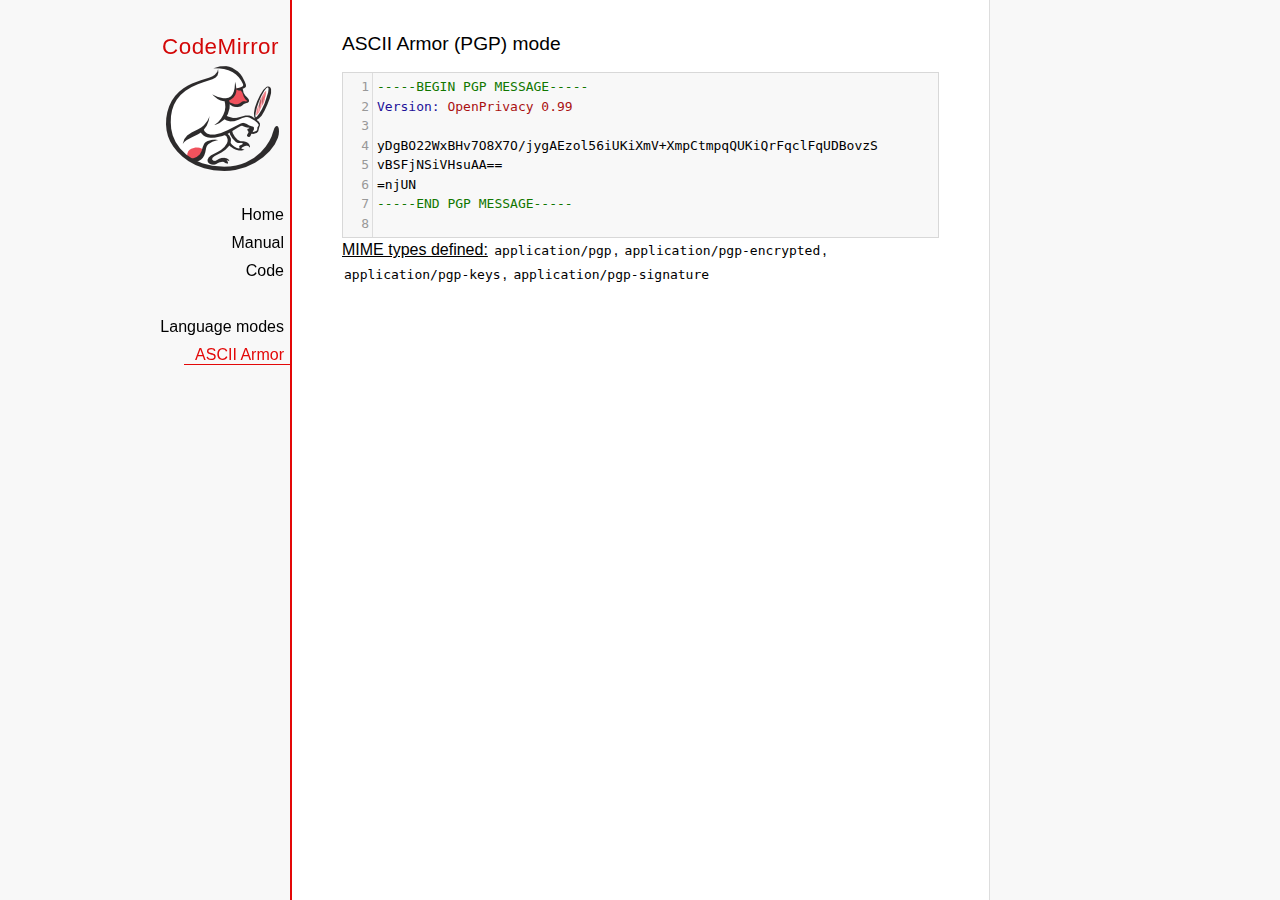
<file: web/modules/codemirror-5.30.0/mode/asciiarmor/index.html>
<!doctype html>

<title>CodeMirror: ASCII Armor (PGP) mode</title>
<meta charset="utf-8"/>
<link rel=stylesheet href="../../doc/docs.css">

<link rel="stylesheet" href="../../lib/codemirror.css">
<script src="../../lib/codemirror.js"></script>
<script src="asciiarmor.js"></script>
<style>.CodeMirror {background: #f8f8f8;}</style>
<div id=nav>
  <a href="http://codemirror.net"><h1>CodeMirror</h1><img id=logo src="../../doc/logo.png"></a>

  <ul>
    <li><a href="../../index.html">Home</a>
    <li><a href="../../doc/manual.html">Manual</a>
    <li><a href="https://github.com/codemirror/codemirror">Code</a>
  </ul>
  <ul>
    <li><a href="../index.html">Language modes</a>
    <li><a class=active href="#">ASCII Armor</a>
  </ul>
</div>

<article>
<h2>ASCII Armor (PGP) mode</h2>
<form><textarea id="code" name="code">
-----BEGIN PGP MESSAGE-----
Version: OpenPrivacy 0.99

yDgBO22WxBHv7O8X7O/jygAEzol56iUKiXmV+XmpCtmpqQUKiQrFqclFqUDBovzS
vBSFjNSiVHsuAA==
=njUN
-----END PGP MESSAGE-----
</textarea></form>

<script>
var editor = CodeMirror.fromTextArea(document.getElementById("code"), {
  lineNumbers: true
});
</script>

<p><strong>MIME types
defined:</strong> <code>application/pgp</code>, <code>application/pgp-encrypted</code>, <code>application/pgp-keys</code>, <code>application/pgp-signature</code></p>

</article>
</file>
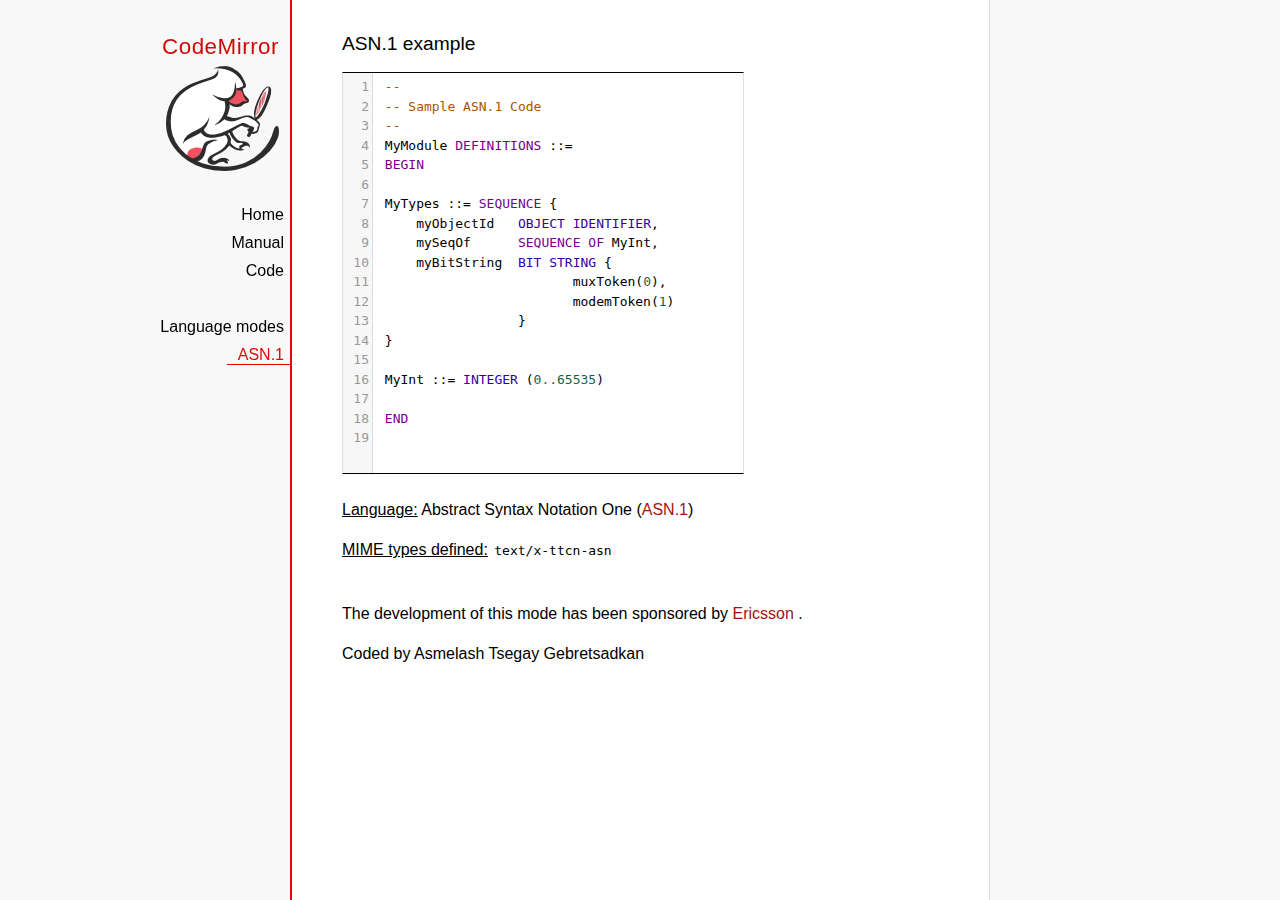
<file: web/modules/codemirror-5.30.0/mode/asn.1/index.html>
﻿<!doctype html>

<title>CodeMirror: ASN.1 mode</title>
<meta charset="utf-8"/>
<link rel=stylesheet href="../../doc/docs.css">

<link rel="stylesheet" href="../../lib/codemirror.css">
<script src="../../lib/codemirror.js"></script>
<script src="asn.1.js"></script>
<style type="text/css">
    .CodeMirror {
        border-top: 1px solid black;
        border-bottom: 1px solid black;
    }
</style>
<div id=nav>
    <a href="http://codemirror.net"><h1>CodeMirror</h1>
        <img id=logo src="../../doc/logo.png">
    </a>

    <ul>
        <li><a href="../../index.html">Home</a>
        <li><a href="../../doc/manual.html">Manual</a>
        <li><a href="https://github.com/codemirror/codemirror">Code</a>
    </ul>
    <ul>
        <li><a href="../index.html">Language modes</a>
        <li><a class=active href="http://en.wikipedia.org/wiki/Abstract_Syntax_Notation_One">ASN.1</a>
    </ul>
</div>
<article>
    <h2>ASN.1 example</h2>
    <div>
        <textarea id="ttcn-asn-code">
 --
 -- Sample ASN.1 Code
 --
 MyModule DEFINITIONS ::=
 BEGIN

 MyTypes ::= SEQUENCE {
     myObjectId   OBJECT IDENTIFIER,
     mySeqOf      SEQUENCE OF MyInt,
     myBitString  BIT STRING {
                         muxToken(0),
                         modemToken(1)
                  }
 }

 MyInt ::= INTEGER (0..65535)

 END
        </textarea>
    </div>

    <script>
        var ttcnEditor = CodeMirror.fromTextArea(document.getElementById("ttcn-asn-code"), {
            lineNumbers: true,
            matchBrackets: true,
            mode: "text/x-ttcn-asn"
        });
        ttcnEditor.setSize(400, 400);
        var mac = CodeMirror.keyMap.default == CodeMirror.keyMap.macDefault;
        CodeMirror.keyMap.default[(mac ? "Cmd" : "Ctrl") + "-Space"] = "autocomplete";
    </script>
    <br/>
    <p><strong>Language:</strong> Abstract Syntax Notation One
        (<a href="http://www.itu.int/en/ITU-T/asn1/Pages/introduction.aspx">ASN.1</a>)
    </p>
    <p><strong>MIME types defined:</strong> <code>text/x-ttcn-asn</code></p>

    <br/>
    <p>The development of this mode has been sponsored by <a href="http://www.ericsson.com/">Ericsson
    </a>.</p>
    <p>Coded by Asmelash Tsegay Gebretsadkan </p>
</article>
</file>
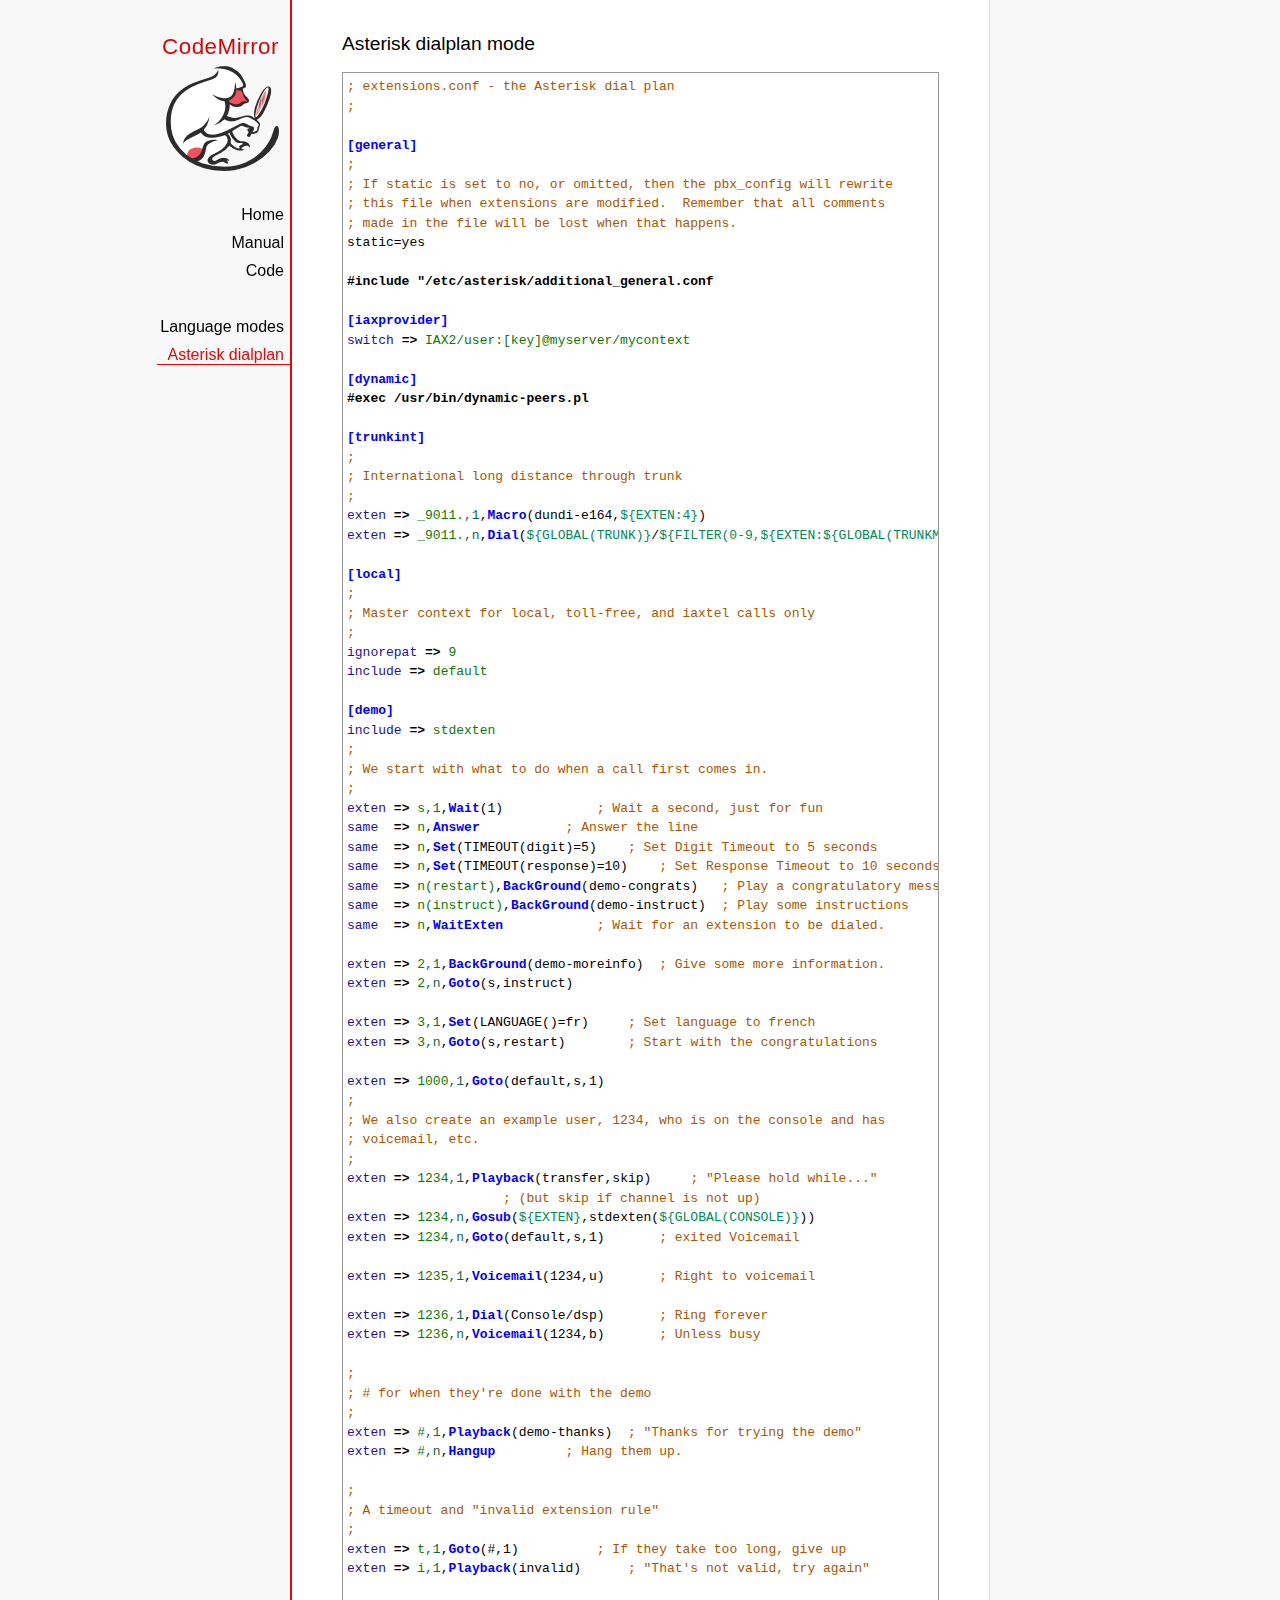
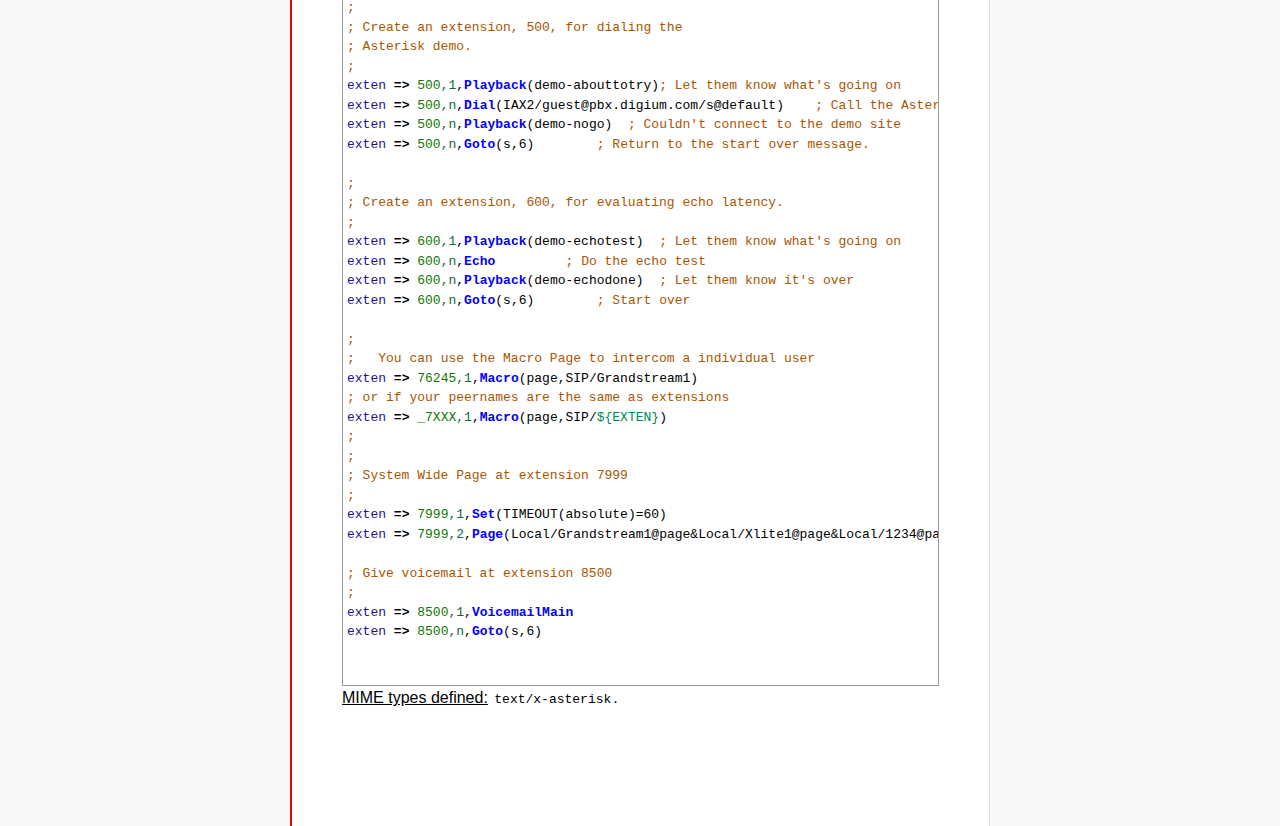
<file: web/modules/codemirror-5.30.0/mode/asterisk/index.html>
<!doctype html>

<title>CodeMirror: Asterisk dialplan mode</title>
<meta charset="utf-8"/>
<link rel=stylesheet href="../../doc/docs.css">

<link rel="stylesheet" href="../../lib/codemirror.css">
<script src="../../lib/codemirror.js"></script>
<script src="asterisk.js"></script>
<style>
      .CodeMirror {border: 1px solid #999;}
      .cm-s-default span.cm-arrow { color: red; }
    </style>
<div id=nav>
  <a href="http://codemirror.net"><h1>CodeMirror</h1><img id=logo src="../../doc/logo.png"></a>

  <ul>
    <li><a href="../../index.html">Home</a>
    <li><a href="../../doc/manual.html">Manual</a>
    <li><a href="https://github.com/codemirror/codemirror">Code</a>
  </ul>
  <ul>
    <li><a href="../index.html">Language modes</a>
    <li><a class=active href="#">Asterisk dialplan</a>
  </ul>
</div>

<article>
<h2>Asterisk dialplan mode</h2>
<form><textarea id="code" name="code">
; extensions.conf - the Asterisk dial plan
;

[general]
;
; If static is set to no, or omitted, then the pbx_config will rewrite
; this file when extensions are modified.  Remember that all comments
; made in the file will be lost when that happens.
static=yes

#include "/etc/asterisk/additional_general.conf

[iaxprovider]
switch => IAX2/user:[key]@myserver/mycontext

[dynamic]
#exec /usr/bin/dynamic-peers.pl

[trunkint]
;
; International long distance through trunk
;
exten => _9011.,1,Macro(dundi-e164,${EXTEN:4})
exten => _9011.,n,Dial(${GLOBAL(TRUNK)}/${FILTER(0-9,${EXTEN:${GLOBAL(TRUNKMSD)}})})

[local]
;
; Master context for local, toll-free, and iaxtel calls only
;
ignorepat => 9
include => default

[demo]
include => stdexten
;
; We start with what to do when a call first comes in.
;
exten => s,1,Wait(1)			; Wait a second, just for fun
same  => n,Answer			; Answer the line
same  => n,Set(TIMEOUT(digit)=5)	; Set Digit Timeout to 5 seconds
same  => n,Set(TIMEOUT(response)=10)	; Set Response Timeout to 10 seconds
same  => n(restart),BackGround(demo-congrats)	; Play a congratulatory message
same  => n(instruct),BackGround(demo-instruct)	; Play some instructions
same  => n,WaitExten			; Wait for an extension to be dialed.

exten => 2,1,BackGround(demo-moreinfo)	; Give some more information.
exten => 2,n,Goto(s,instruct)

exten => 3,1,Set(LANGUAGE()=fr)		; Set language to french
exten => 3,n,Goto(s,restart)		; Start with the congratulations

exten => 1000,1,Goto(default,s,1)
;
; We also create an example user, 1234, who is on the console and has
; voicemail, etc.
;
exten => 1234,1,Playback(transfer,skip)		; "Please hold while..."
					; (but skip if channel is not up)
exten => 1234,n,Gosub(${EXTEN},stdexten(${GLOBAL(CONSOLE)}))
exten => 1234,n,Goto(default,s,1)		; exited Voicemail

exten => 1235,1,Voicemail(1234,u)		; Right to voicemail

exten => 1236,1,Dial(Console/dsp)		; Ring forever
exten => 1236,n,Voicemail(1234,b)		; Unless busy

;
; # for when they're done with the demo
;
exten => #,1,Playback(demo-thanks)	; "Thanks for trying the demo"
exten => #,n,Hangup			; Hang them up.

;
; A timeout and "invalid extension rule"
;
exten => t,1,Goto(#,1)			; If they take too long, give up
exten => i,1,Playback(invalid)		; "That's not valid, try again"

;
; Create an extension, 500, for dialing the
; Asterisk demo.
;
exten => 500,1,Playback(demo-abouttotry); Let them know what's going on
exten => 500,n,Dial(IAX2/guest@pbx.digium.com/s@default)	; Call the Asterisk demo
exten => 500,n,Playback(demo-nogo)	; Couldn't connect to the demo site
exten => 500,n,Goto(s,6)		; Return to the start over message.

;
; Create an extension, 600, for evaluating echo latency.
;
exten => 600,1,Playback(demo-echotest)	; Let them know what's going on
exten => 600,n,Echo			; Do the echo test
exten => 600,n,Playback(demo-echodone)	; Let them know it's over
exten => 600,n,Goto(s,6)		; Start over

;
;	You can use the Macro Page to intercom a individual user
exten => 76245,1,Macro(page,SIP/Grandstream1)
; or if your peernames are the same as extensions
exten => _7XXX,1,Macro(page,SIP/${EXTEN})
;
;
; System Wide Page at extension 7999
;
exten => 7999,1,Set(TIMEOUT(absolute)=60)
exten => 7999,2,Page(Local/Grandstream1@page&Local/Xlite1@page&Local/1234@page/n,d)

; Give voicemail at extension 8500
;
exten => 8500,1,VoicemailMain
exten => 8500,n,Goto(s,6)

    </textarea></form>
    <script>
      var editor = CodeMirror.fromTextArea(document.getElementById("code"), {
        mode: "text/x-asterisk",
        matchBrackets: true,
        lineNumber: true
      });
    </script>

    <p><strong>MIME types defined:</strong> <code>text/x-asterisk</code>.</p>

  </article>
</file>
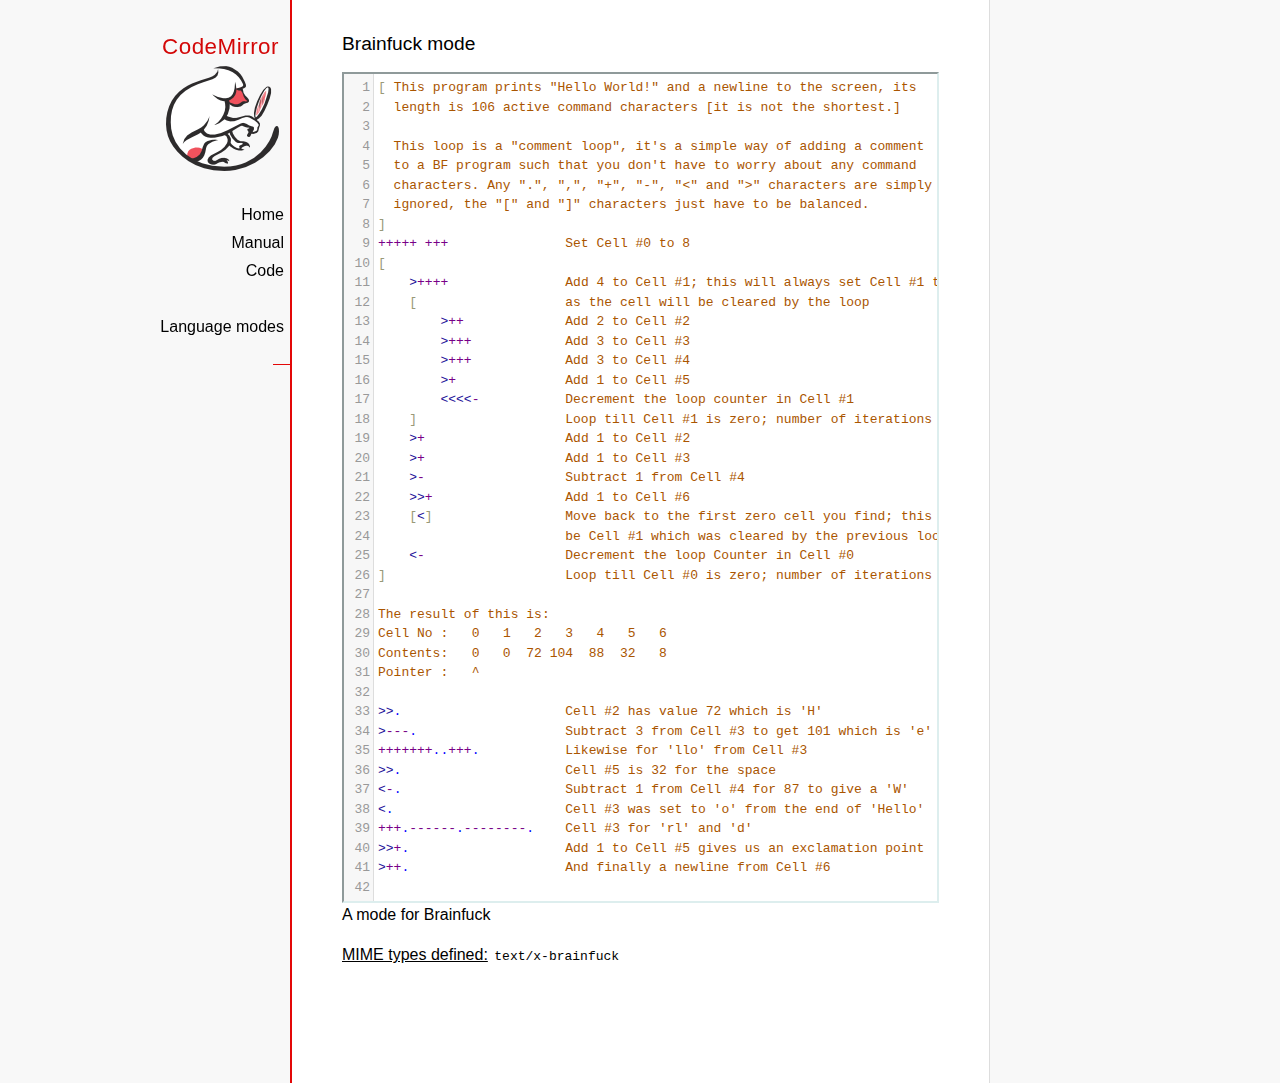
<file: web/modules/codemirror-5.30.0/mode/brainfuck/index.html>
<!doctype html>

<title>CodeMirror: Brainfuck mode</title>
<meta charset="utf-8"/>
<link rel=stylesheet href="../../doc/docs.css">

<link rel="stylesheet" href="../../lib/codemirror.css">
<script src="../../lib/codemirror.js"></script>
<script src="../../addon/edit/matchbrackets.js"></script>
<script src="./brainfuck.js"></script>
<style>
	.CodeMirror { border: 2px inset #dee; }
    </style>
<div id=nav>
  <a href="http://codemirror.net"><h1>CodeMirror</h1><img id=logo src="../../doc/logo.png"></a>

  <ul>
    <li><a href="../../index.html">Home</a>
    <li><a href="../../doc/manual.html">Manual</a>
    <li><a href="https://github.com/codemirror/codemirror">Code</a>
  </ul>
  <ul>
    <li><a href="../index.html">Language modes</a>
    <li><a class=active href="#"></a>
  </ul>
</div>

<article>
<h2>Brainfuck mode</h2>
<form><textarea id="code" name="code">
[ This program prints "Hello World!" and a newline to the screen, its
  length is 106 active command characters [it is not the shortest.]

  This loop is a "comment loop", it's a simple way of adding a comment
  to a BF program such that you don't have to worry about any command
  characters. Any ".", ",", "+", "-", "&lt;" and "&gt;" characters are simply
  ignored, the "[" and "]" characters just have to be balanced.
]
+++++ +++               Set Cell #0 to 8
[
    &gt;++++               Add 4 to Cell #1; this will always set Cell #1 to 4
    [                   as the cell will be cleared by the loop
        &gt;++             Add 2 to Cell #2
        &gt;+++            Add 3 to Cell #3
        &gt;+++            Add 3 to Cell #4
        &gt;+              Add 1 to Cell #5
        &lt;&lt;&lt;&lt;-           Decrement the loop counter in Cell #1
    ]                   Loop till Cell #1 is zero; number of iterations is 4
    &gt;+                  Add 1 to Cell #2
    &gt;+                  Add 1 to Cell #3
    &gt;-                  Subtract 1 from Cell #4
    &gt;&gt;+                 Add 1 to Cell #6
    [&lt;]                 Move back to the first zero cell you find; this will
                        be Cell #1 which was cleared by the previous loop
    &lt;-                  Decrement the loop Counter in Cell #0
]                       Loop till Cell #0 is zero; number of iterations is 8

The result of this is:
Cell No :   0   1   2   3   4   5   6
Contents:   0   0  72 104  88  32   8
Pointer :   ^

&gt;&gt;.                     Cell #2 has value 72 which is 'H'
&gt;---.                   Subtract 3 from Cell #3 to get 101 which is 'e'
+++++++..+++.           Likewise for 'llo' from Cell #3
&gt;&gt;.                     Cell #5 is 32 for the space
&lt;-.                     Subtract 1 from Cell #4 for 87 to give a 'W'
&lt;.                      Cell #3 was set to 'o' from the end of 'Hello'
+++.------.--------.    Cell #3 for 'rl' and 'd'
&gt;&gt;+.                    Add 1 to Cell #5 gives us an exclamation point
&gt;++.                    And finally a newline from Cell #6
</textarea></form>

    <script>
      var editor = CodeMirror.fromTextArea(document.getElementById("code"), {
        lineNumbers: true,
        matchBrackets: true,
        mode: "text/x-brainfuck"
      });
    </script>

    <p>A mode for Brainfuck</p>

    <p><strong>MIME types defined:</strong> <code>text/x-brainfuck</code></p>
  </article>
</file>
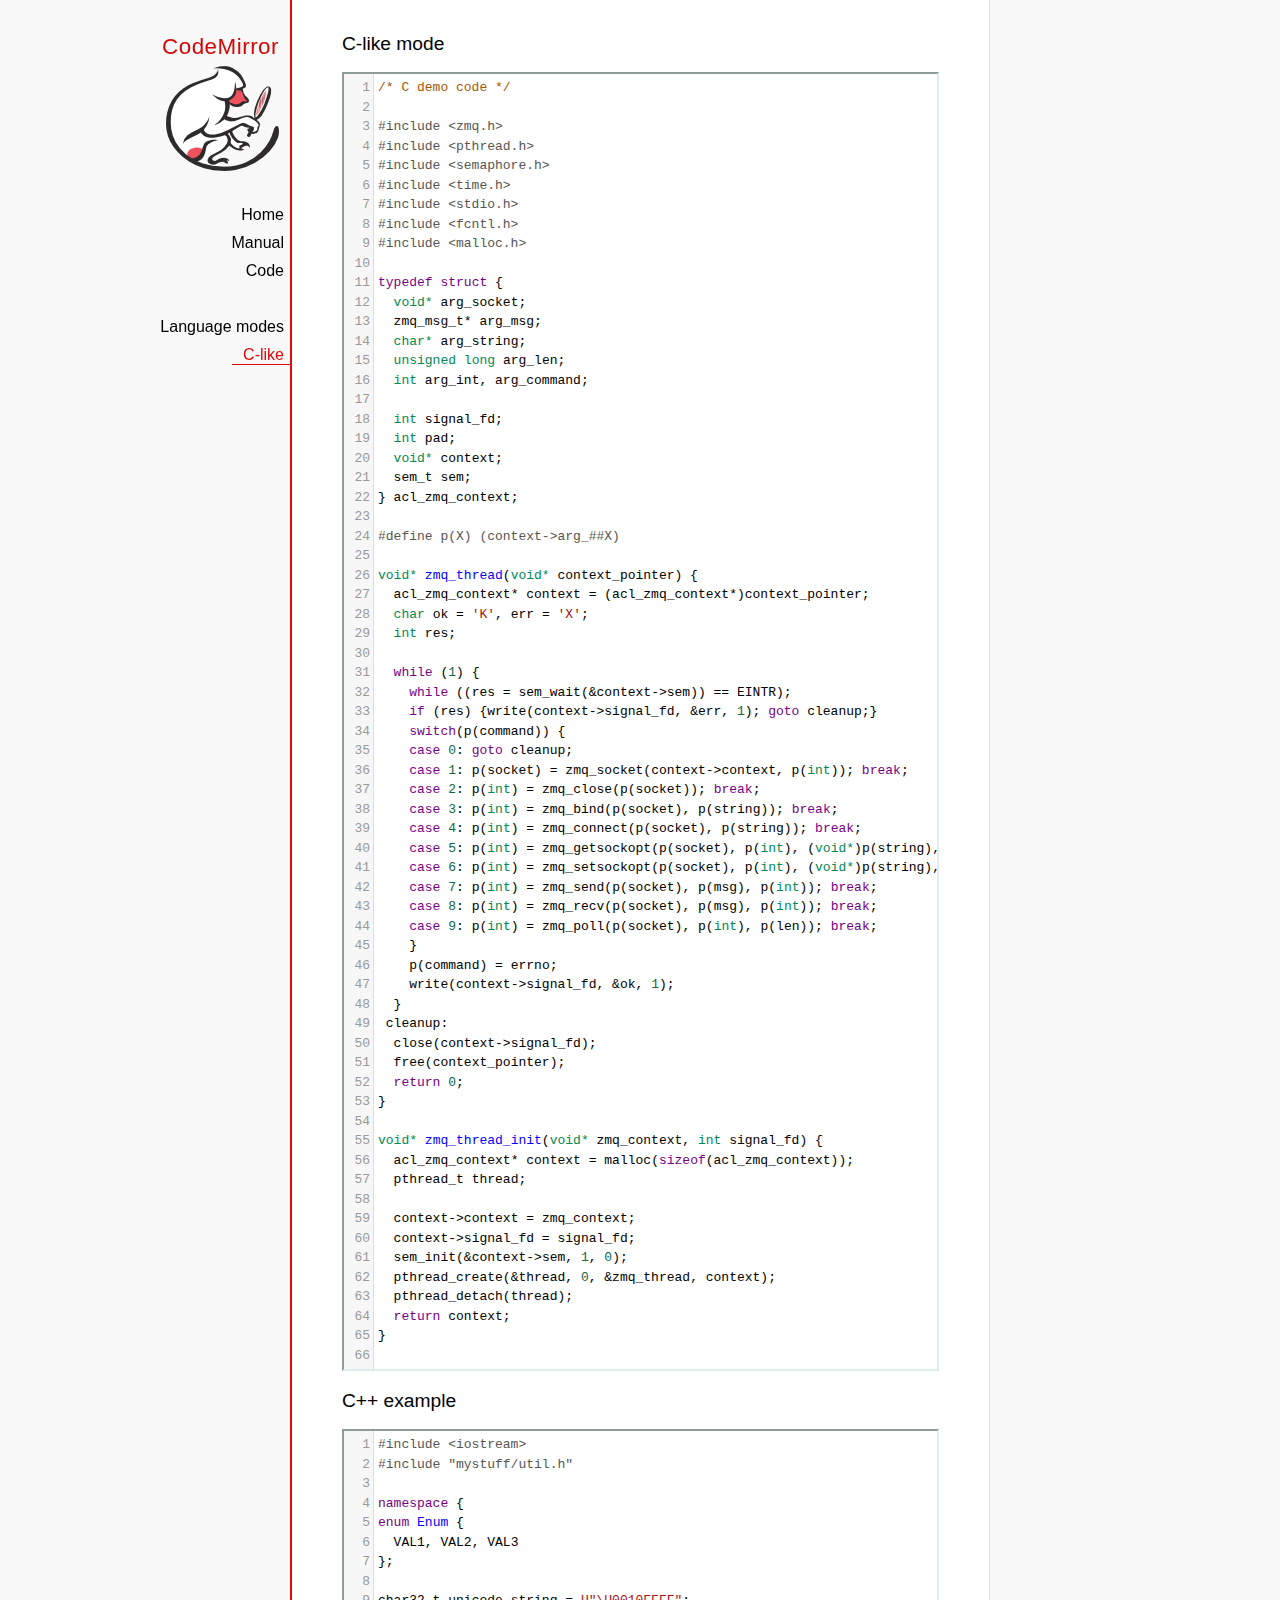
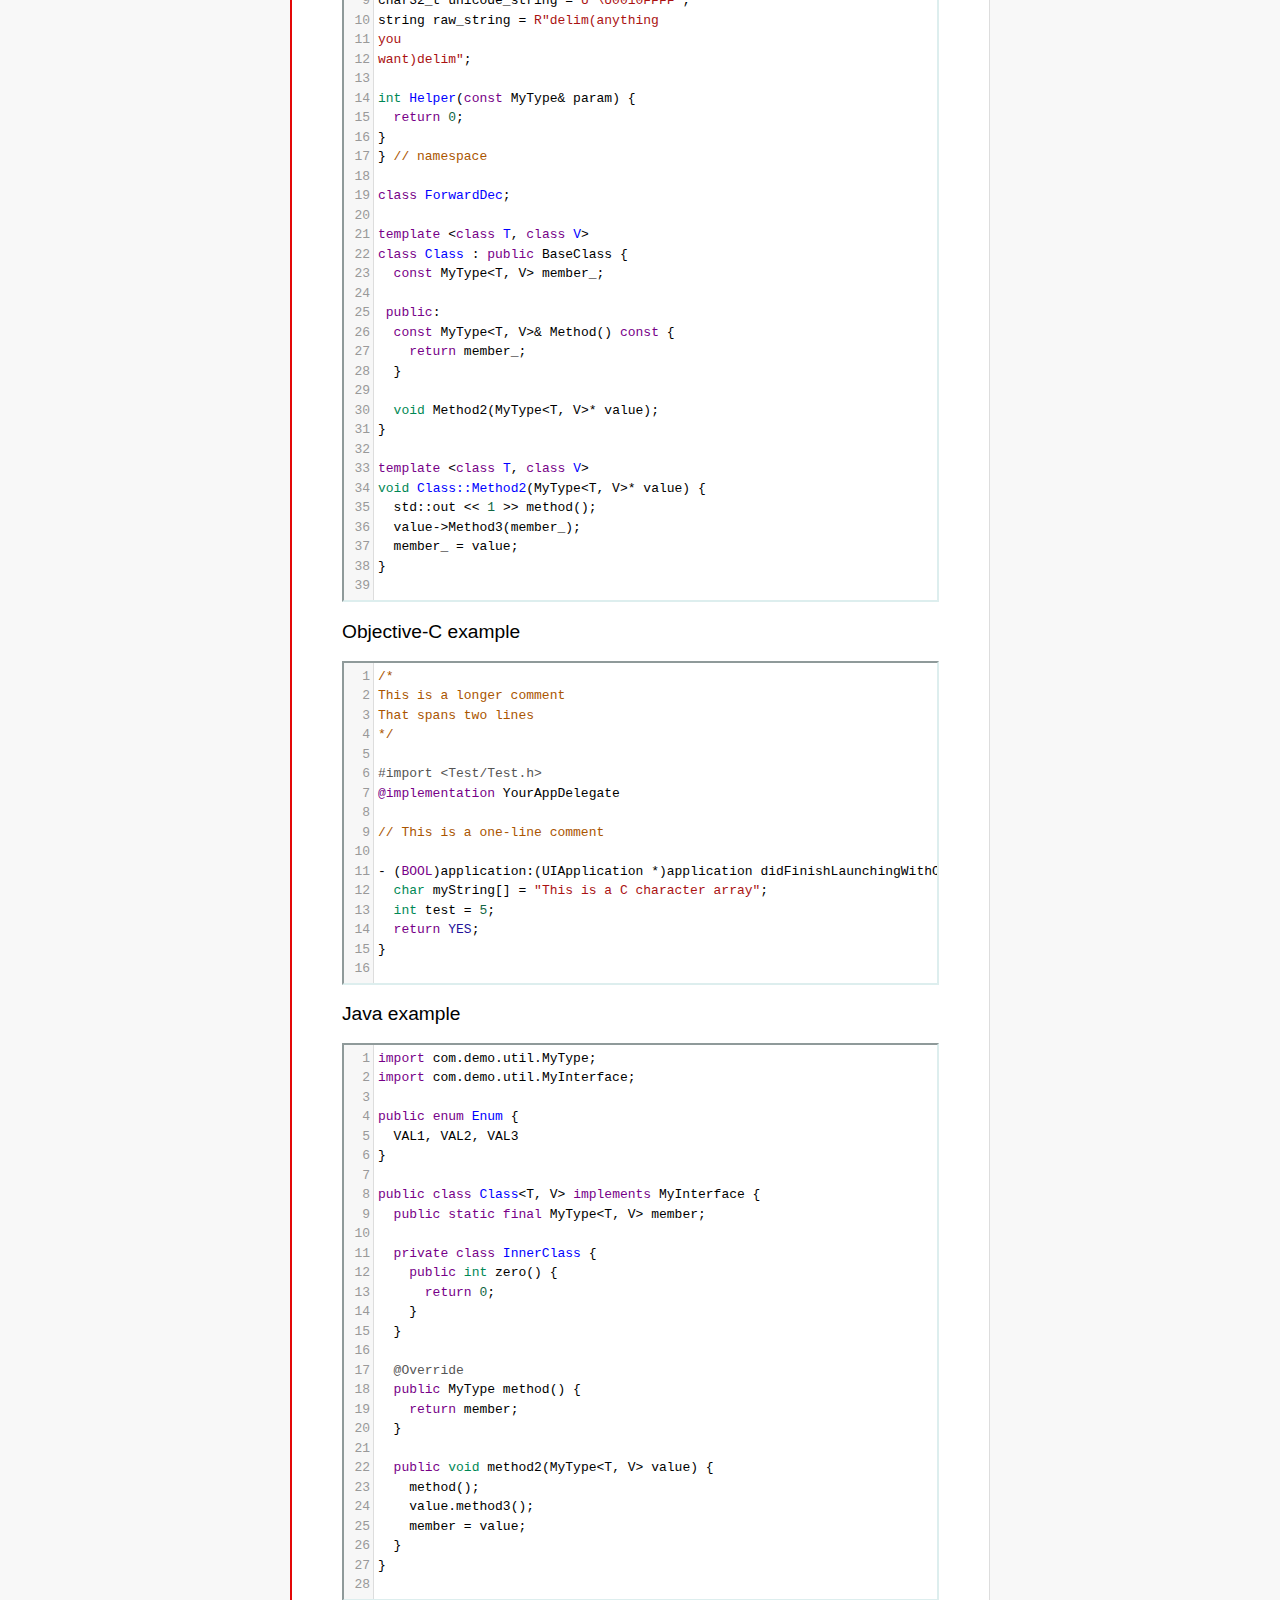
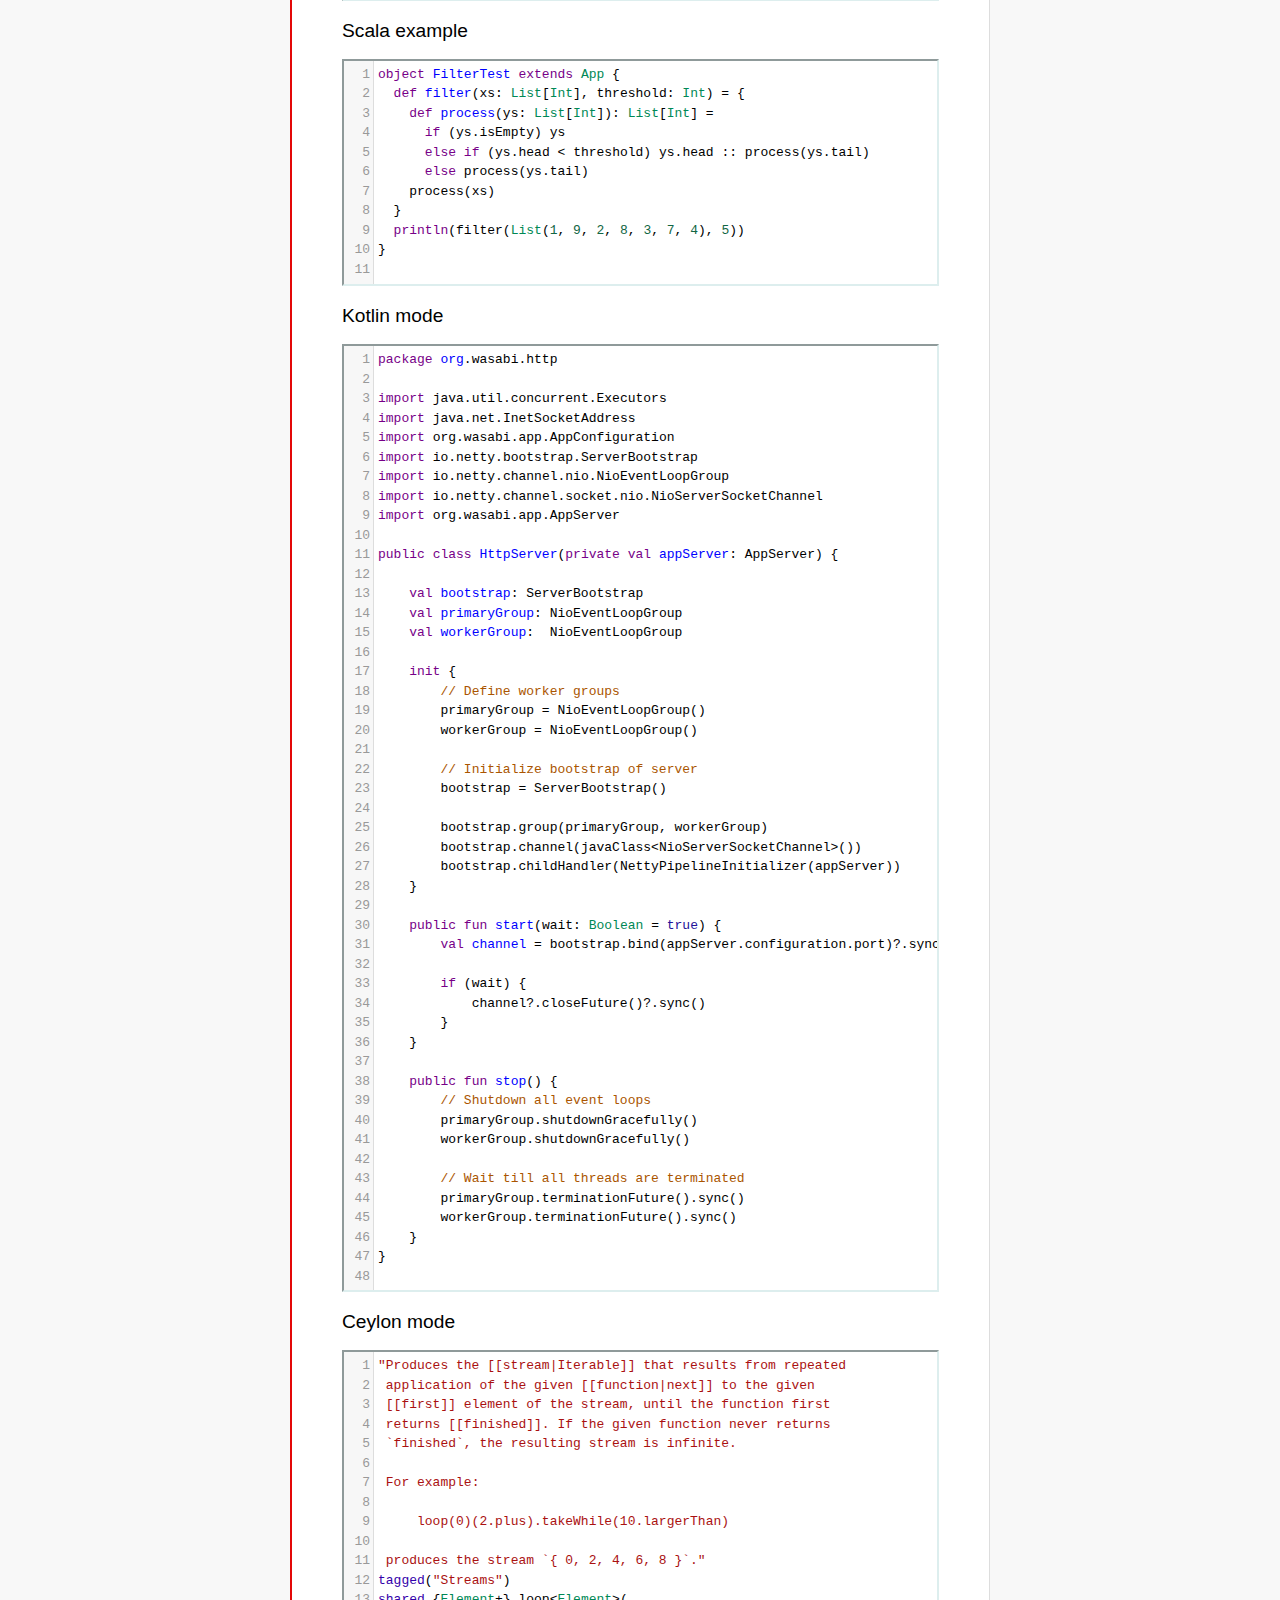
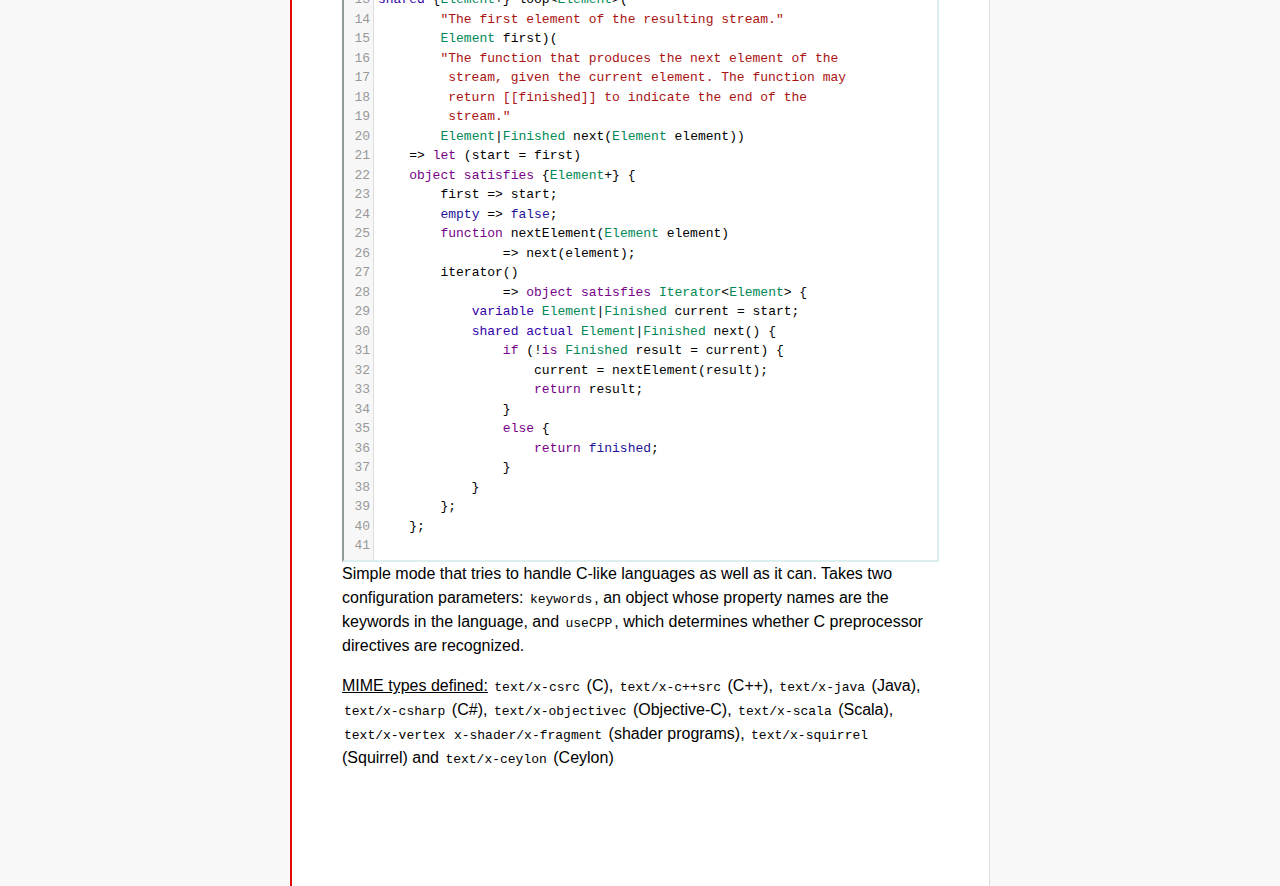
<file: web/modules/codemirror-5.30.0/mode/clike/index.html>
<!doctype html>

<title>CodeMirror: C-like mode</title>
<meta charset="utf-8"/>
<link rel=stylesheet href="../../doc/docs.css">

<link rel="stylesheet" href="../../lib/codemirror.css">
<script src="../../lib/codemirror.js"></script>
<script src="../../addon/edit/matchbrackets.js"></script>
<link rel="stylesheet" href="../../addon/hint/show-hint.css">
<script src="../../addon/hint/show-hint.js"></script>
<script src="clike.js"></script>
<style>.CodeMirror {border: 2px inset #dee;}</style>
<div id=nav>
  <a href="http://codemirror.net"><h1>CodeMirror</h1><img id=logo src="../../doc/logo.png"></a>

  <ul>
    <li><a href="../../index.html">Home</a>
    <li><a href="../../doc/manual.html">Manual</a>
    <li><a href="https://github.com/codemirror/codemirror">Code</a>
  </ul>
  <ul>
    <li><a href="../index.html">Language modes</a>
    <li><a class=active href="#">C-like</a>
  </ul>
</div>

<article>
<h2>C-like mode</h2>

<div><textarea id="c-code">
/* C demo code */

#include <zmq.h>
#include <pthread.h>
#include <semaphore.h>
#include <time.h>
#include <stdio.h>
#include <fcntl.h>
#include <malloc.h>

typedef struct {
  void* arg_socket;
  zmq_msg_t* arg_msg;
  char* arg_string;
  unsigned long arg_len;
  int arg_int, arg_command;

  int signal_fd;
  int pad;
  void* context;
  sem_t sem;
} acl_zmq_context;

#define p(X) (context->arg_##X)

void* zmq_thread(void* context_pointer) {
  acl_zmq_context* context = (acl_zmq_context*)context_pointer;
  char ok = 'K', err = 'X';
  int res;

  while (1) {
    while ((res = sem_wait(&amp;context->sem)) == EINTR);
    if (res) {write(context->signal_fd, &amp;err, 1); goto cleanup;}
    switch(p(command)) {
    case 0: goto cleanup;
    case 1: p(socket) = zmq_socket(context->context, p(int)); break;
    case 2: p(int) = zmq_close(p(socket)); break;
    case 3: p(int) = zmq_bind(p(socket), p(string)); break;
    case 4: p(int) = zmq_connect(p(socket), p(string)); break;
    case 5: p(int) = zmq_getsockopt(p(socket), p(int), (void*)p(string), &amp;p(len)); break;
    case 6: p(int) = zmq_setsockopt(p(socket), p(int), (void*)p(string), p(len)); break;
    case 7: p(int) = zmq_send(p(socket), p(msg), p(int)); break;
    case 8: p(int) = zmq_recv(p(socket), p(msg), p(int)); break;
    case 9: p(int) = zmq_poll(p(socket), p(int), p(len)); break;
    }
    p(command) = errno;
    write(context->signal_fd, &amp;ok, 1);
  }
 cleanup:
  close(context->signal_fd);
  free(context_pointer);
  return 0;
}

void* zmq_thread_init(void* zmq_context, int signal_fd) {
  acl_zmq_context* context = malloc(sizeof(acl_zmq_context));
  pthread_t thread;

  context->context = zmq_context;
  context->signal_fd = signal_fd;
  sem_init(&amp;context->sem, 1, 0);
  pthread_create(&amp;thread, 0, &amp;zmq_thread, context);
  pthread_detach(thread);
  return context;
}
</textarea></div>

<h2>C++ example</h2>

<div><textarea id="cpp-code">
#include <iostream>
#include "mystuff/util.h"

namespace {
enum Enum {
  VAL1, VAL2, VAL3
};

char32_t unicode_string = U"\U0010FFFF";
string raw_string = R"delim(anything
you
want)delim";

int Helper(const MyType& param) {
  return 0;
}
} // namespace

class ForwardDec;

template <class T, class V>
class Class : public BaseClass {
  const MyType<T, V> member_;

 public:
  const MyType<T, V>& Method() const {
    return member_;
  }

  void Method2(MyType<T, V>* value);
}

template <class T, class V>
void Class::Method2(MyType<T, V>* value) {
  std::out << 1 >> method();
  value->Method3(member_);
  member_ = value;
}
</textarea></div>

<h2>Objective-C example</h2>

<div><textarea id="objectivec-code">
/*
This is a longer comment
That spans two lines
*/

#import <Test/Test.h>
@implementation YourAppDelegate

// This is a one-line comment

- (BOOL)application:(UIApplication *)application didFinishLaunchingWithOptions:(NSDictionary *)launchOptions{
  char myString[] = "This is a C character array";
  int test = 5;
  return YES;
}
</textarea></div>

<h2>Java example</h2>

<div><textarea id="java-code">
import com.demo.util.MyType;
import com.demo.util.MyInterface;

public enum Enum {
  VAL1, VAL2, VAL3
}

public class Class<T, V> implements MyInterface {
  public static final MyType<T, V> member;
  
  private class InnerClass {
    public int zero() {
      return 0;
    }
  }

  @Override
  public MyType method() {
    return member;
  }

  public void method2(MyType<T, V> value) {
    method();
    value.method3();
    member = value;
  }
}
</textarea></div>

<h2>Scala example</h2>

<div><textarea id="scala-code">
object FilterTest extends App {
  def filter(xs: List[Int], threshold: Int) = {
    def process(ys: List[Int]): List[Int] =
      if (ys.isEmpty) ys
      else if (ys.head < threshold) ys.head :: process(ys.tail)
      else process(ys.tail)
    process(xs)
  }
  println(filter(List(1, 9, 2, 8, 3, 7, 4), 5))
}
</textarea></div>

<h2>Kotlin mode</h2>

<div><textarea id="kotlin-code">
package org.wasabi.http

import java.util.concurrent.Executors
import java.net.InetSocketAddress
import org.wasabi.app.AppConfiguration
import io.netty.bootstrap.ServerBootstrap
import io.netty.channel.nio.NioEventLoopGroup
import io.netty.channel.socket.nio.NioServerSocketChannel
import org.wasabi.app.AppServer

public class HttpServer(private val appServer: AppServer) {

    val bootstrap: ServerBootstrap
    val primaryGroup: NioEventLoopGroup
    val workerGroup:  NioEventLoopGroup

    init {
        // Define worker groups
        primaryGroup = NioEventLoopGroup()
        workerGroup = NioEventLoopGroup()

        // Initialize bootstrap of server
        bootstrap = ServerBootstrap()

        bootstrap.group(primaryGroup, workerGroup)
        bootstrap.channel(javaClass<NioServerSocketChannel>())
        bootstrap.childHandler(NettyPipelineInitializer(appServer))
    }

    public fun start(wait: Boolean = true) {
        val channel = bootstrap.bind(appServer.configuration.port)?.sync()?.channel()

        if (wait) {
            channel?.closeFuture()?.sync()
        }
    }

    public fun stop() {
        // Shutdown all event loops
        primaryGroup.shutdownGracefully()
        workerGroup.shutdownGracefully()

        // Wait till all threads are terminated
        primaryGroup.terminationFuture().sync()
        workerGroup.terminationFuture().sync()
    }
}
</textarea></div>

<h2>Ceylon mode</h2>

<div><textarea id="ceylon-code">
"Produces the [[stream|Iterable]] that results from repeated
 application of the given [[function|next]] to the given
 [[first]] element of the stream, until the function first
 returns [[finished]]. If the given function never returns 
 `finished`, the resulting stream is infinite.

 For example:

     loop(0)(2.plus).takeWhile(10.largerThan)

 produces the stream `{ 0, 2, 4, 6, 8 }`."
tagged("Streams")
shared {Element+} loop&lt;Element&gt;(
        "The first element of the resulting stream."
        Element first)(
        "The function that produces the next element of the
         stream, given the current element. The function may
         return [[finished]] to indicate the end of the 
         stream."
        Element|Finished next(Element element))
    =&gt; let (start = first)
    object satisfies {Element+} {
        first =&gt; start;
        empty =&gt; false;
        function nextElement(Element element)
                =&gt; next(element);
        iterator()
                =&gt; object satisfies Iterator&lt;Element&gt; {
            variable Element|Finished current = start;
            shared actual Element|Finished next() {
                if (!is Finished result = current) {
                    current = nextElement(result);
                    return result;
                }
                else {
                    return finished;
                }
            }
        };
    };
</textarea></div>

    <script>
      var cEditor = CodeMirror.fromTextArea(document.getElementById("c-code"), {
        lineNumbers: true,
        matchBrackets: true,
        mode: "text/x-csrc"
      });
      var cppEditor = CodeMirror.fromTextArea(document.getElementById("cpp-code"), {
        lineNumbers: true,
        matchBrackets: true,
        mode: "text/x-c++src"
      });
      var javaEditor = CodeMirror.fromTextArea(document.getElementById("java-code"), {
        lineNumbers: true,
        matchBrackets: true,
        mode: "text/x-java"
      });
      var objectivecEditor = CodeMirror.fromTextArea(document.getElementById("objectivec-code"), {
        lineNumbers: true,
        matchBrackets: true,
        mode: "text/x-objectivec"
      });
      var scalaEditor = CodeMirror.fromTextArea(document.getElementById("scala-code"), {
        lineNumbers: true,
        matchBrackets: true,
        mode: "text/x-scala"
      });
      var kotlinEditor = CodeMirror.fromTextArea(document.getElementById("kotlin-code"), {
          lineNumbers: true,
          matchBrackets: true,
          mode: "text/x-kotlin"
      });
      var ceylonEditor = CodeMirror.fromTextArea(document.getElementById("ceylon-code"), {
          lineNumbers: true,
          matchBrackets: true,
          mode: "text/x-ceylon"
      });
      var mac = CodeMirror.keyMap.default == CodeMirror.keyMap.macDefault;
      CodeMirror.keyMap.default[(mac ? "Cmd" : "Ctrl") + "-Space"] = "autocomplete";
    </script>

    <p>Simple mode that tries to handle C-like languages as well as it
    can. Takes two configuration parameters: <code>keywords</code>, an
    object whose property names are the keywords in the language,
    and <code>useCPP</code>, which determines whether C preprocessor
    directives are recognized.</p>

    <p><strong>MIME types defined:</strong> <code>text/x-csrc</code>
    (C), <code>text/x-c++src</code> (C++), <code>text/x-java</code>
    (Java), <code>text/x-csharp</code> (C#),
    <code>text/x-objectivec</code> (Objective-C),
    <code>text/x-scala</code> (Scala), <code>text/x-vertex</code>
    <code>x-shader/x-fragment</code> (shader programs),
    <code>text/x-squirrel</code> (Squirrel) and
    <code>text/x-ceylon</code> (Ceylon)</p>
</article>
</file>
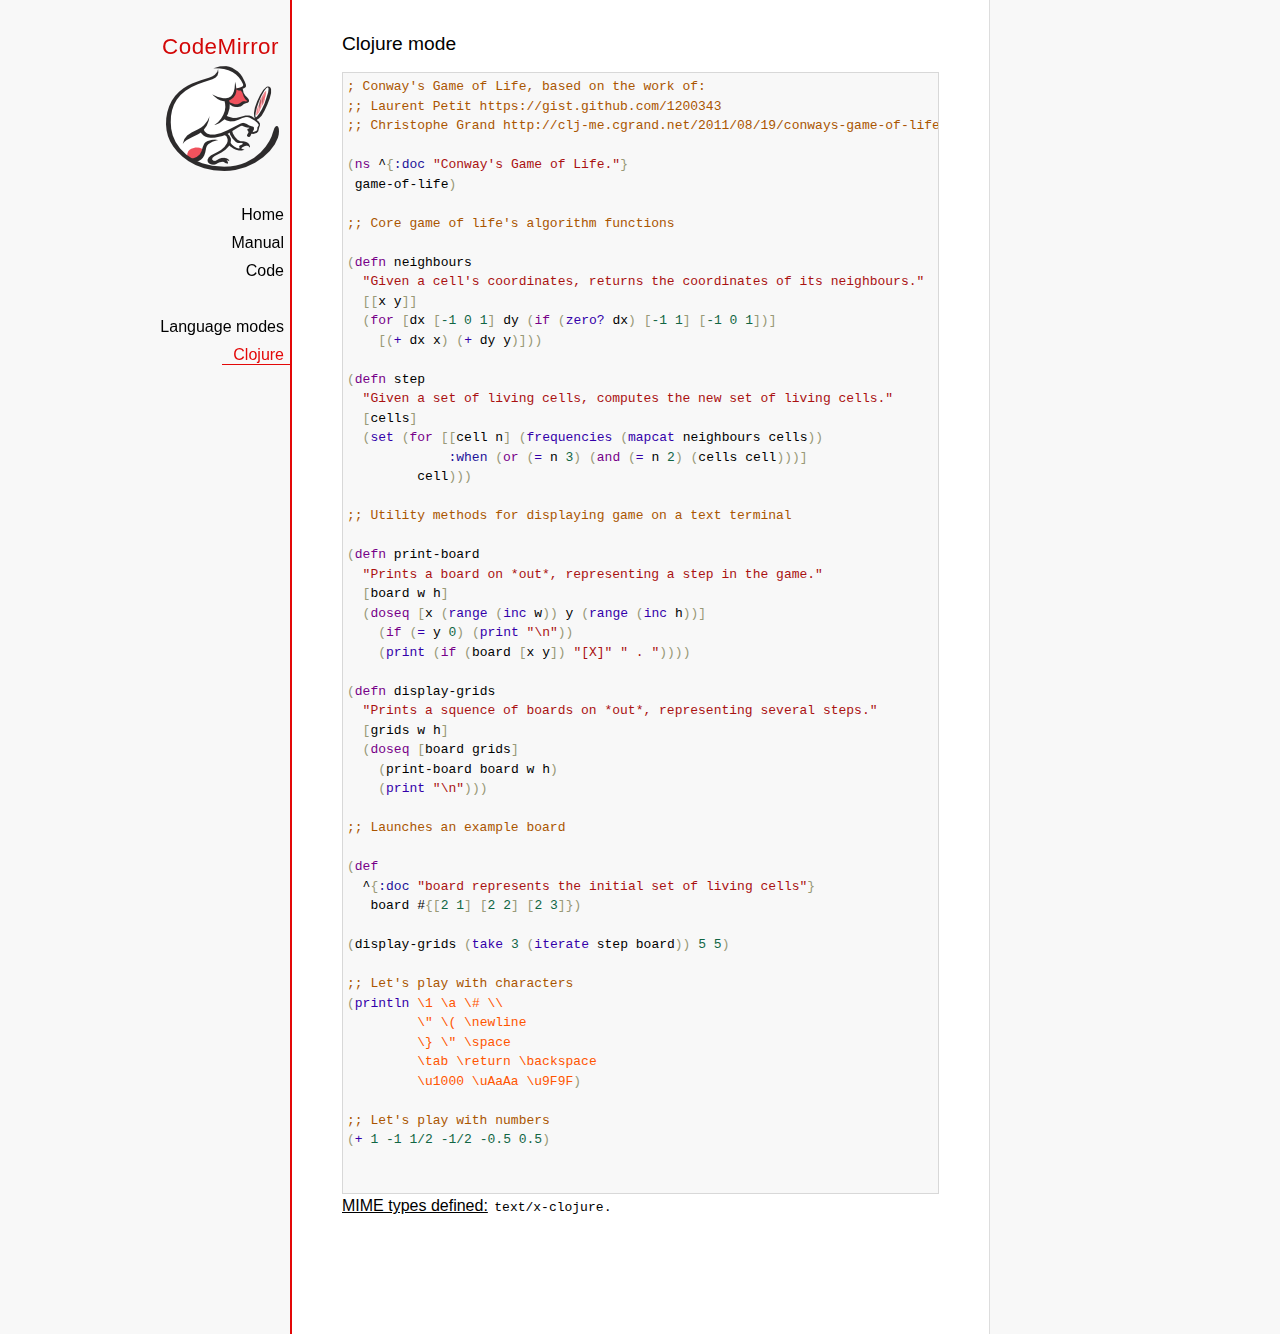
<file: web/modules/codemirror-5.30.0/mode/clojure/index.html>
<!doctype html>

<title>CodeMirror: Clojure mode</title>
<meta charset="utf-8"/>
<link rel=stylesheet href="../../doc/docs.css">

<link rel="stylesheet" href="../../lib/codemirror.css">
<script src="../../lib/codemirror.js"></script>
<script src="clojure.js"></script>
<style>.CodeMirror {background: #f8f8f8;}</style>
<div id=nav>
  <a href="http://codemirror.net"><h1>CodeMirror</h1><img id=logo src="../../doc/logo.png"></a>

  <ul>
    <li><a href="../../index.html">Home</a>
    <li><a href="../../doc/manual.html">Manual</a>
    <li><a href="https://github.com/codemirror/codemirror">Code</a>
  </ul>
  <ul>
    <li><a href="../index.html">Language modes</a>
    <li><a class=active href="#">Clojure</a>
  </ul>
</div>

<article>
<h2>Clojure mode</h2>
<form><textarea id="code" name="code">
; Conway's Game of Life, based on the work of:
;; Laurent Petit https://gist.github.com/1200343
;; Christophe Grand http://clj-me.cgrand.net/2011/08/19/conways-game-of-life

(ns ^{:doc "Conway's Game of Life."}
 game-of-life)

;; Core game of life's algorithm functions

(defn neighbours
  "Given a cell's coordinates, returns the coordinates of its neighbours."
  [[x y]]
  (for [dx [-1 0 1] dy (if (zero? dx) [-1 1] [-1 0 1])]
    [(+ dx x) (+ dy y)]))

(defn step
  "Given a set of living cells, computes the new set of living cells."
  [cells]
  (set (for [[cell n] (frequencies (mapcat neighbours cells))
             :when (or (= n 3) (and (= n 2) (cells cell)))]
         cell)))

;; Utility methods for displaying game on a text terminal

(defn print-board
  "Prints a board on *out*, representing a step in the game."
  [board w h]
  (doseq [x (range (inc w)) y (range (inc h))]
    (if (= y 0) (print "\n"))
    (print (if (board [x y]) "[X]" " . "))))

(defn display-grids
  "Prints a squence of boards on *out*, representing several steps."
  [grids w h]
  (doseq [board grids]
    (print-board board w h)
    (print "\n")))

;; Launches an example board

(def
  ^{:doc "board represents the initial set of living cells"}
   board #{[2 1] [2 2] [2 3]})

(display-grids (take 3 (iterate step board)) 5 5)

;; Let's play with characters
(println \1 \a \# \\
         \" \( \newline
         \} \" \space
         \tab \return \backspace
         \u1000 \uAaAa \u9F9F)

;; Let's play with numbers
(+ 1 -1 1/2 -1/2 -0.5 0.5)

</textarea></form>
    <script>
      var editor = CodeMirror.fromTextArea(document.getElementById("code"), {});
    </script>

    <p><strong>MIME types defined:</strong> <code>text/x-clojure</code>.</p>

  </article>
</file>
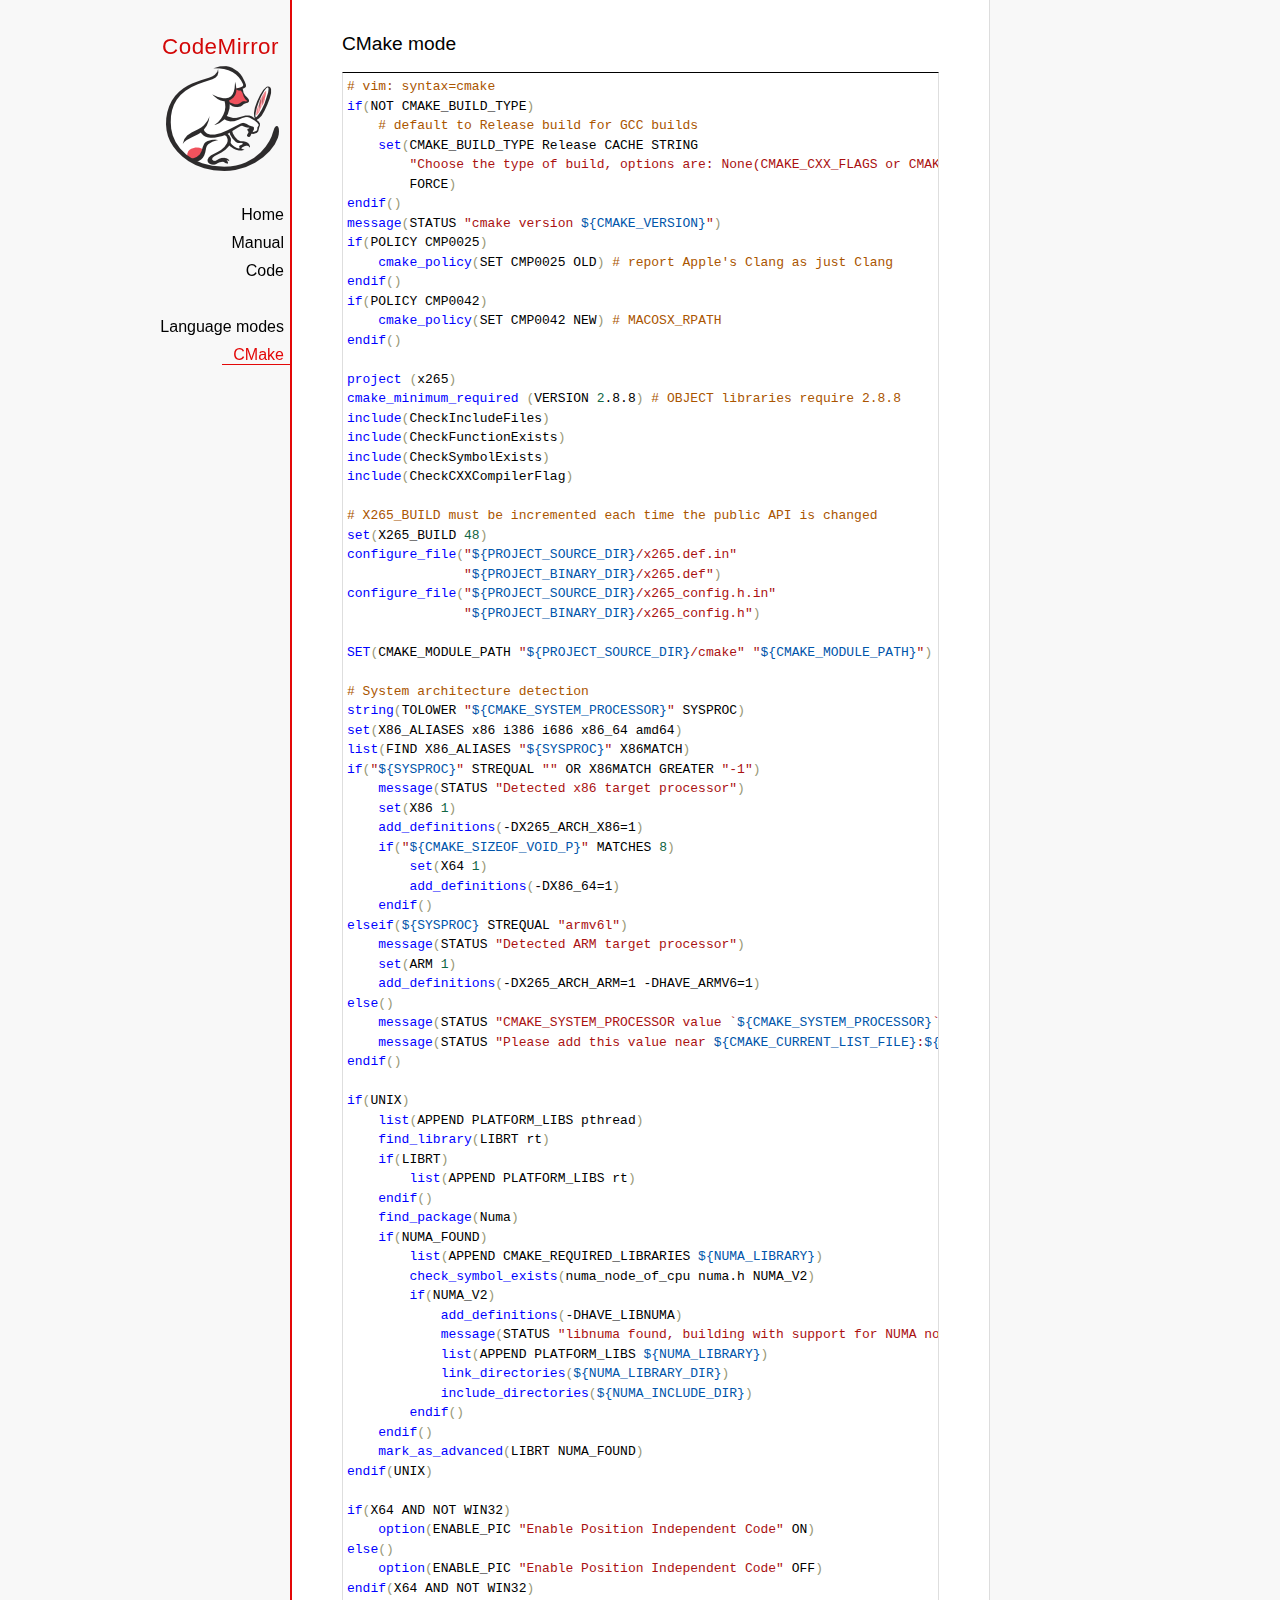
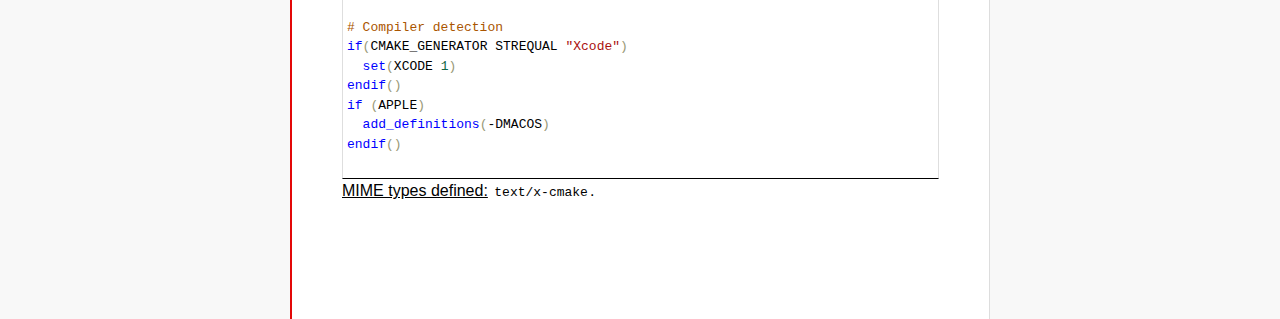
<file: web/modules/codemirror-5.30.0/mode/cmake/index.html>
<!doctype html>

<title>CodeMirror: CMake mode</title>
<meta charset="utf-8"/>
<link rel=stylesheet href="../../doc/docs.css">

<link rel="stylesheet" href="../../lib/codemirror.css">
<script src="../../lib/codemirror.js"></script>
<script src="../../addon/edit/matchbrackets.js"></script>
<script src="cmake.js"></script>
<style>
      .CodeMirror {border-top: 1px solid black; border-bottom: 1px solid black;}
      .cm-s-default span.cm-arrow { color: red; }
    </style>
<div id=nav>
  <a href="http://codemirror.net"><h1>CodeMirror</h1><img id=logo src="../../doc/logo.png"></a>

  <ul>
    <li><a href="../../index.html">Home</a>
    <li><a href="../../doc/manual.html">Manual</a>
    <li><a href="https://github.com/codemirror/codemirror">Code</a>
  </ul>
  <ul>
    <li><a href="../index.html">Language modes</a>
    <li><a class=active href="#">CMake</a>
  </ul>
</div>

<article>
<h2>CMake mode</h2>
<form><textarea id="code" name="code">
# vim: syntax=cmake
if(NOT CMAKE_BUILD_TYPE)
    # default to Release build for GCC builds
    set(CMAKE_BUILD_TYPE Release CACHE STRING
        "Choose the type of build, options are: None(CMAKE_CXX_FLAGS or CMAKE_C_FLAGS used) Debug Release RelWithDebInfo MinSizeRel."
        FORCE)
endif()
message(STATUS "cmake version ${CMAKE_VERSION}")
if(POLICY CMP0025)
    cmake_policy(SET CMP0025 OLD) # report Apple's Clang as just Clang
endif()
if(POLICY CMP0042)
    cmake_policy(SET CMP0042 NEW) # MACOSX_RPATH
endif()

project (x265)
cmake_minimum_required (VERSION 2.8.8) # OBJECT libraries require 2.8.8
include(CheckIncludeFiles)
include(CheckFunctionExists)
include(CheckSymbolExists)
include(CheckCXXCompilerFlag)

# X265_BUILD must be incremented each time the public API is changed
set(X265_BUILD 48)
configure_file("${PROJECT_SOURCE_DIR}/x265.def.in"
               "${PROJECT_BINARY_DIR}/x265.def")
configure_file("${PROJECT_SOURCE_DIR}/x265_config.h.in"
               "${PROJECT_BINARY_DIR}/x265_config.h")

SET(CMAKE_MODULE_PATH "${PROJECT_SOURCE_DIR}/cmake" "${CMAKE_MODULE_PATH}")

# System architecture detection
string(TOLOWER "${CMAKE_SYSTEM_PROCESSOR}" SYSPROC)
set(X86_ALIASES x86 i386 i686 x86_64 amd64)
list(FIND X86_ALIASES "${SYSPROC}" X86MATCH)
if("${SYSPROC}" STREQUAL "" OR X86MATCH GREATER "-1")
    message(STATUS "Detected x86 target processor")
    set(X86 1)
    add_definitions(-DX265_ARCH_X86=1)
    if("${CMAKE_SIZEOF_VOID_P}" MATCHES 8)
        set(X64 1)
        add_definitions(-DX86_64=1)
    endif()
elseif(${SYSPROC} STREQUAL "armv6l")
    message(STATUS "Detected ARM target processor")
    set(ARM 1)
    add_definitions(-DX265_ARCH_ARM=1 -DHAVE_ARMV6=1)
else()
    message(STATUS "CMAKE_SYSTEM_PROCESSOR value `${CMAKE_SYSTEM_PROCESSOR}` is unknown")
    message(STATUS "Please add this value near ${CMAKE_CURRENT_LIST_FILE}:${CMAKE_CURRENT_LIST_LINE}")
endif()

if(UNIX)
    list(APPEND PLATFORM_LIBS pthread)
    find_library(LIBRT rt)
    if(LIBRT)
        list(APPEND PLATFORM_LIBS rt)
    endif()
    find_package(Numa)
    if(NUMA_FOUND)
        list(APPEND CMAKE_REQUIRED_LIBRARIES ${NUMA_LIBRARY})
        check_symbol_exists(numa_node_of_cpu numa.h NUMA_V2)
        if(NUMA_V2)
            add_definitions(-DHAVE_LIBNUMA)
            message(STATUS "libnuma found, building with support for NUMA nodes")
            list(APPEND PLATFORM_LIBS ${NUMA_LIBRARY})
            link_directories(${NUMA_LIBRARY_DIR})
            include_directories(${NUMA_INCLUDE_DIR})
        endif()
    endif()
    mark_as_advanced(LIBRT NUMA_FOUND)
endif(UNIX)

if(X64 AND NOT WIN32)
    option(ENABLE_PIC "Enable Position Independent Code" ON)
else()
    option(ENABLE_PIC "Enable Position Independent Code" OFF)
endif(X64 AND NOT WIN32)

# Compiler detection
if(CMAKE_GENERATOR STREQUAL "Xcode")
  set(XCODE 1)
endif()
if (APPLE)
  add_definitions(-DMACOS)
endif()
</textarea></form>
    <script>
      var editor = CodeMirror.fromTextArea(document.getElementById("code"), {
        mode: "text/x-cmake",
        matchBrackets: true,
        indentUnit: 4
      });
    </script>

    <p><strong>MIME types defined:</strong> <code>text/x-cmake</code>.</p>

  </article>
</file>
<file: web/css/universe.css>
*{
    margin:0;
    padding:0;
}
a{
    text-decoration: none;
}

.contentBlock{
    width:80%;
    padding: 40px 10% 40px 10%;
}

.contentBlock > h1{
    font-size: 40px;
    margin-bottom: 40px;
}

header{
    width: 100%;
    height:45px;
    line-height: 45px;
    position: relative;
    margin-bottom: 5px;
}
header ul{
    margin-left:10%;
    display: inline-block;
    line-height: 45px;
}
header li{
    margin-right: 20px;
    padding:0 10px 0 10px;
    color:#414a51;
    text-align: center;
    font-weight: 600;
    display: inline-block;
}

.button{
    width:40px;
    height:40px;
    border-radius: 20px;
    background: white;

    box-shadow:  2px 2px 10px rgba(0,0,0,0.5);
    overflow: hidden;
    cursor:hand;
    transition-duration: 0.3s;
}
.button img{
    padding: 10%;
    width:80%;
    height:80%;
}
.button:hover{
    transition-duration: 0.3s;

    box-shadow: 2px 2px 30px rgba(0,0,0,0.5);
}

.normalLabel a{
    color:#414a51;
}

.highlightLabel{

    border-bottom: 5px solid lightblue;
}

.highlightLabel a{
    color:lightblue;
}



#titlebar{
    height:84px;
    padding: 15px 0 15px 10%;
    background:radial-gradient(circle farthest-side at center,#FFF 0,#dae4e4 100%);
    width:90%;
}
#titlebar:after{
    content: '';
    position: absolute;
    top: 0;
    left: 0;
    width: 100%;
    height: 100%;
    z-index: 0;
    pointer-events: none;
    background: radial-gradient(circle farthest-side at top,rgba(255,255,255,0.45) 0,rgba(255,255,255,0) 100%);
}
#titlebar h1{
    color: #333;
    font-size: 40px;
    margin-bottom: 10px;
}
#titlebar h4{
    font-size: 14px;
    color:#666;
}

#search{
    position: absolute;
    right: 0;
    top:0px;
    line-height: 50px;
    width:200px;
}
</file>
<file: web/css/TableItems.css>
.tableMenu a:hover{
    background: #aaa;
    color:white;
    transition-duration: 0.3s;
}

.tableMenu table{
    width: 100%;
}

.tableMenu a{
    cursor: pointer;
    color:darkblue;
    margin-top: 20px;
    padding: 5px 20px 5px 20px;
    border-top:1px solid rgba(0,0,0,0.13);
    border-bottom: 1px solid rgba(0,0,0,0.13);
    display: block;
}

.tableMenu td{
    vertical-align: top;
    text-align: center;
    border-left: 1px solid rgba(0,0,0,0.13);
    padding-left: 30px;
    padding-right: 30px;
    border-right: 1px solid rgba(0,0,0,0.13);
}

.tablehead{
    margin-top: 30px;
    padding-top: 30px;
    border-top: 1px solid rgba(0,0,0,0.13);
}

.tablebottom{
    margin-bottom: 30px;
    padding-bottom: 30px;
    border-bottom: 1px solid rgba(0,0,0,0.13);
}

.tableMenu p{
    line-height: 30px;
}
</file>
<file: web/modules/codemirror-5.30.0/doc/docs.css>
@font-face {
  font-family: 'Source Sans Pro';
  font-style: normal;
  font-weight: 400;
  src: local('Source Sans Pro'), local('SourceSansPro-Regular'), url(//themes.googleusercontent.com/static/fonts/sourcesanspro/v5/ODelI1aHBYDBqgeIAH2zlBM0YzuT7MdOe03otPbuUS0.woff) format('woff');
}

body, html { margin: 0; padding: 0; height: 100%; }
section, article { display: block; padding: 0; }

body {
  background: #f8f8f8;
  font-family: 'Source Sans Pro', Helvetica, Arial, sans-serif;
  line-height: 1.5;
}

p { margin-top: 0; }

h2, h3, h1 {
  font-weight: normal;
  margin-bottom: .7em;
}
h1 { font-size: 140%; }
h2 { font-size: 120%; }
h3 { font-size: 110%; }
article > h2:first-child, section:first-child > h2 { margin-top: 0; }

#nav h1 {
  margin-right: 12px;
  margin-top: 0;
  margin-bottom: 2px;
  color: #d30707;
  letter-spacing: .5px;
}

a, a:visited, a:link, .quasilink {
  color: #A21313;
  text-decoration: none;
}

em {
  padding-right: 2px;
}

.quasilink {
  cursor: pointer;
}

article {
  max-width: 700px;
  margin: 0 0 0 160px;
  border-left: 2px solid #E30808;
  border-right: 1px solid #ddd;
  padding: 30px 50px 100px 50px;
  background: white;
  z-index: 2;
  position: relative;
  min-height: 100%;
  box-sizing: border-box;
  -moz-box-sizing: border-box;
}

#nav {
  position: fixed;
  padding-top: 30px;
  max-height: 100%;
  box-sizing: -moz-border-box;
  box-sizing: border-box;
  overflow-y: auto;
  left: 0; right: none;
  width: 160px;
  text-align: right;
  z-index: 1;
}

@media screen and (min-width: 1000px) {
  article {
    margin: 0 auto;
  }
  #nav {
    right: 50%;
    width: auto;
    border-right: 349px solid transparent;
  }
}

#nav ul {
  display: block;
  margin: 0; padding: 0;
  margin-bottom: 32px;
}

#nav li {
  display: block;
  margin-bottom: 4px;
}

#nav li ul {
  font-size: 80%;
  margin-bottom: 0;
  display: none;
}

#nav li.active ul {
  display: block;
}

#nav li li a {
  padding-right: 20px;
  display: inline-block;
}

#nav ul a {
  color: black;
  padding: 0 7px 1px 11px;
}

#nav ul a.active, #nav ul a:hover {
  border-bottom: 1px solid #E30808;
  margin-bottom: -1px;
  color: #E30808;
}

#logo {
  border: 0;
  margin-right: 12px;
  margin-bottom: 25px;
}

section {
  border-top: 1px solid #E30808;
  margin: 1.5em 0;
}

section.first {
  border: none;
  margin-top: 0;
}

#demo {
  position: relative;
}

#demolist {
  position: absolute;
  right: 5px;
  top: 5px;
  z-index: 25;
}

.yinyang {
  position: absolute;
  top: -10px;
  left: 0; right: 0;
  margin: auto;
  display: block;
  height: 120px;
}

.actions {
  margin: 1em 0 0;
  min-height: 100px;
  position: relative;
}

.actionspicture {
  pointer-events: none;
  position: absolute;
  height: 100px;
  top: 0; left: 0; right: 0;
}

.actionlink {
  pointer-events: auto;
  font-family: arial;
  font-size: 80%;
  font-weight: bold;
  position: absolute;
  top: 0; bottom: 0;
  line-height: 1;
  height: 1em;
  margin: auto;
}

.actionlink.download {
  color: white;
  right: 50%;
  margin-right: 13px;
  text-shadow: -1px 1px 3px #b00, -1px -1px 3px #b00, 1px 0px 3px #b00;
}

.actionlink.fund {
  color: #b00;
  left: 50%;
  margin-left: 15px;
}

.actionlink:hover {
  text-decoration: underline;
}

.actionlink a {
  color: inherit;
}

.actionsleft {
  float: left;
}

.actionsright {
  float: right;
  text-align: right;
}

@media screen and (max-width: 800px) {
  .actions {
    padding-top: 120px;
  }
  .actionsleft, .actionsright {
    float: none;
    text-align: left;
    margin-bottom: 1em;
  }
}

th {
  text-decoration: underline;
  font-weight: normal;
  text-align: left;
}

#features ul {
  list-style: none;
  margin: 0 0 1em;
  padding: 0 0 0 1.2em;
}

#features li:before {
  content: "-";
  width: 1em;
  display: inline-block;
  padding: 0;
  margin: 0;
  margin-left: -1em;
}

.rel {
  margin-bottom: 0;
}
.rel-note {
  margin-top: 0;
  color: #555;
}

pre {
  padding-left: 15px;
  border-left: 2px solid #ddd;
}

code {
  padding: 0 2px;
}

strong {
  text-decoration: underline;
  font-weight: normal;
}

.field {
  border: 1px solid #A21313;
}
</file>
<file: web/modules/codemirror-5.30.0/lib/codemirror.css>
/* BASICS */

.CodeMirror {
  /* Set height, width, borders, and global font properties here */
  font-family: monospace;
  height: auto;
  color: black;
  direction: ltr;
  border:1px solid rgba(0,0,0,0.13);
}

/* PADDING */

.CodeMirror-lines {
  padding: 4px 0; /* Vertical padding around content */
}
.CodeMirror pre {
  padding: 0 4px; /* Horizontal padding of content */
}

.CodeMirror-scrollbar-filler, .CodeMirror-gutter-filler {
  background-color: white; /* The little square between H and V scrollbars */
}

/* GUTTER */

.CodeMirror-gutters {
  border-right: 1px solid #ddd;
  background-color: #f7f7f7;
  white-space: nowrap;
}
.CodeMirror-linenumbers {}
.CodeMirror-linenumber {
  padding: 0 3px 0 5px;
  min-width: 20px;
  text-align: right;
  color: #999;
  white-space: nowrap;
}

.CodeMirror-guttermarker { color: black; }
.CodeMirror-guttermarker-subtle { color: #999; }

/* CURSOR */

.CodeMirror-cursor {
  border-left: 1px solid black;
  border-right: none;
  width: 0;
}
/* Shown when moving in bi-directional text */
.CodeMirror div.CodeMirror-secondarycursor {
  border-left: 1px solid silver;
}
.cm-fat-cursor .CodeMirror-cursor {
  width: auto;
  border: 0 !important;
  background: #7e7;
}
.cm-fat-cursor div.CodeMirror-cursors {
  z-index: 1;
}

.cm-animate-fat-cursor {
  width: auto;
  border: 0;
  -webkit-animation: blink 1.06s steps(1) infinite;
  -moz-animation: blink 1.06s steps(1) infinite;
  animation: blink 1.06s steps(1) infinite;
  background-color: #7e7;
}
@-moz-keyframes blink {
  0% {}
  50% { background-color: transparent; }
  100% {}
}
@-webkit-keyframes blink {
  0% {}
  50% { background-color: transparent; }
  100% {}
}
@keyframes blink {
  0% {}
  50% { background-color: transparent; }
  100% {}
}

/* Can style cursor different in overwrite (non-insert) mode */
.CodeMirror-overwrite .CodeMirror-cursor {}

.cm-tab { display: inline-block; text-decoration: inherit; }

.CodeMirror-rulers {
  position: absolute;
  left: 0; right: 0; top: -50px; bottom: -20px;
  overflow: hidden;
}
.CodeMirror-ruler {
  border-left: 1px solid #ccc;
  top: 0; bottom: 0;
  position: absolute;
}

/* DEFAULT THEME */

.cm-s-default .cm-header {color: blue;}
.cm-s-default .cm-quote {color: #090;}
.cm-negative {color: #d44;}
.cm-positive {color: #292;}
.cm-header, .cm-strong {font-weight: bold;}
.cm-em {font-style: italic;}
.cm-link {text-decoration: underline;}
.cm-strikethrough {text-decoration: line-through;}

.cm-s-default .cm-keyword {color: #708;}
.cm-s-default .cm-atom {color: #219;}
.cm-s-default .cm-number {color: #164;}
.cm-s-default .cm-def {color: #00f;}
.cm-s-default .cm-variable,
.cm-s-default .cm-punctuation,
.cm-s-default .cm-property,
.cm-s-default .cm-operator {}
.cm-s-default .cm-variable-2 {color: #05a;}
.cm-s-default .cm-variable-3, .cm-s-default .cm-type {color: #085;}
.cm-s-default .cm-comment {color: #a50;}
.cm-s-default .cm-string {color: #a11;}
.cm-s-default .cm-string-2 {color: #f50;}
.cm-s-default .cm-meta {color: #555;}
.cm-s-default .cm-qualifier {color: #555;}
.cm-s-default .cm-builtin {color: #30a;}
.cm-s-default .cm-bracket {color: #997;}
.cm-s-default .cm-tag {color: #170;}
.cm-s-default .cm-attribute {color: #00c;}
.cm-s-default .cm-hr {color: #999;}
.cm-s-default .cm-link {color: #00c;}

.cm-s-default .cm-error {color: #f00;}
.cm-invalidchar {color: #f00;}

.CodeMirror-composing { border-bottom: 2px solid; }

/* Default styles for common addons */

div.CodeMirror span.CodeMirror-matchingbracket {color: #0f0;}
div.CodeMirror span.CodeMirror-nonmatchingbracket {color: #f22;}
.CodeMirror-matchingtag { background: rgba(255, 150, 0, .3); }
.CodeMirror-activeline-background {background: #e8f2ff;}

/* STOP */

/* The rest of this file contains styles related to the mechanics of
   the editor. You probably shouldn't touch them. */

.CodeMirror {
  position: relative;
  overflow: hidden;
  background: white;
}

.CodeMirror-scroll {
  overflow: scroll !important; /* Things will break if this is overridden */
  /* 30px is the magic margin used to hide the element's real scrollbars */
  /* See overflow: hidden in .CodeMirror */
  margin-bottom: -30px; margin-right: -30px;
  padding-bottom: 30px;
  height: 100%;
  outline: none; /* Prevent dragging from highlighting the element */
  position: relative;
}
.CodeMirror-sizer {
  position: relative;
  border-right: 30px solid transparent;
}

/* The fake, visible scrollbars. Used to force redraw during scrolling
   before actual scrolling happens, thus preventing shaking and
   flickering artifacts. */
.CodeMirror-vscrollbar, .CodeMirror-hscrollbar, .CodeMirror-scrollbar-filler, .CodeMirror-gutter-filler {
  position: absolute;
  z-index: 6;
  display: none;
}
.CodeMirror-vscrollbar {
  right: 0; top: 0;
  overflow-x: hidden;
  overflow-y: scroll;
}
.CodeMirror-hscrollbar {
  bottom: 0; left: 0;
  overflow-y: hidden;
  overflow-x: scroll;
}
.CodeMirror-scrollbar-filler {
  right: 0; bottom: 0;
}
.CodeMirror-gutter-filler {
  left: 0; bottom: 0;
}

.CodeMirror-gutters {
  position: absolute; left: 0; top: 0;
  min-height: 100%;
  z-index: 3;
}
.CodeMirror-gutter {
  white-space: normal;
  height: 100%;
  display: inline-block;
  vertical-align: top;
  margin-bottom: -30px;
}
.CodeMirror-gutter-wrapper {
  position: absolute;
  z-index: 4;
  background: none !important;
  border: none !important;
}
.CodeMirror-gutter-background {
  position: absolute;
  top: 0; bottom: 0;
  z-index: 4;
}
.CodeMirror-gutter-elt {
  position: absolute;
  cursor: default;
  z-index: 4;
}
.CodeMirror-gutter-wrapper ::selection { background-color: transparent }
.CodeMirror-gutter-wrapper ::-moz-selection { background-color: transparent }

.CodeMirror-lines {
  cursor: text;
  min-height: 1px; /* prevents collapsing before first draw */
}
.CodeMirror pre {
  /* Reset some styles that the rest of the page might have set */
  -moz-border-radius: 0; -webkit-border-radius: 0; border-radius: 0;
  border-width: 0;
  background: transparent;
  font-family: inherit;
  font-size: inherit;
  margin: 0;
  white-space: pre;
  word-wrap: normal;
  line-height: inherit;
  color: inherit;
  z-index: 2;
  position: relative;
  overflow: visible;
  -webkit-tap-highlight-color: transparent;
  -webkit-font-variant-ligatures: contextual;
  font-variant-ligatures: contextual;
}
.CodeMirror-wrap pre {
  word-wrap: break-word;
  white-space: pre-wrap;
  word-break: normal;
}

.CodeMirror-linebackground {
  position: absolute;
  left: 0; right: 0; top: 0; bottom: 0;
  z-index: 0;
}

.CodeMirror-linewidget {
  position: relative;
  z-index: 2;
  overflow: auto;
}

.CodeMirror-widget {}

.CodeMirror-rtl pre { direction: rtl; }

.CodeMirror-code {
  outline: none;
}

/* Force content-box sizing for the elements where we expect it */
.CodeMirror-scroll,
.CodeMirror-sizer,
.CodeMirror-gutter,
.CodeMirror-gutters,
.CodeMirror-linenumber {
  -moz-box-sizing: content-box;
  box-sizing: content-box;
}

.CodeMirror-measure {
  position: absolute;
  width: 100%;
  height: 0;
  overflow: hidden;
  visibility: hidden;
}

.CodeMirror-cursor {
  position: absolute;
  pointer-events: none;
}
.CodeMirror-measure pre { position: static; }

div.CodeMirror-cursors {
  visibility: hidden;
  position: relative;
  z-index: 3;
}
div.CodeMirror-dragcursors {
  visibility: visible;
}

.CodeMirror-focused div.CodeMirror-cursors {
  visibility: visible;
}

.CodeMirror-selected { background: #d9d9d9; }
.CodeMirror-focused .CodeMirror-selected { background: #d7d4f0; }
.CodeMirror-crosshair { cursor: crosshair; }
.CodeMirror-line::selection, .CodeMirror-line > span::selection, .CodeMirror-line > span > span::selection { background: #d7d4f0; }
.CodeMirror-line::-moz-selection, .CodeMirror-line > span::-moz-selection, .CodeMirror-line > span > span::-moz-selection { background: #d7d4f0; }

.cm-searching {
  background-color: #ffa;
  background-color: rgba(255, 255, 0, .4);
}

/* Used to force a border model for a node */
.cm-force-border { padding-right: .1px; }

@media print {
  /* Hide the cursor when printing */
  .CodeMirror div.CodeMirror-cursors {
    visibility: hidden;
  }
}

/* See issue #2901 */
.cm-tab-wrap-hack:after { content: ''; }

/* Help users use markselection to safely style text background */
span.CodeMirror-selectedtext { background: none; }
</file>
<file: web/modules/codemirror-5.30.0/test/mode_test.css>
.mt-output .mt-token {
  border: 1px solid #ddd;
  white-space: pre;
  font-family: "Consolas", monospace;
  text-align: center;
}

.mt-output .mt-style {
  font-size: x-small;
}

.mt-output .mt-state {
  font-size: x-small;
  vertical-align: top;
}

.mt-output .mt-state-row {
  display: none;
}

.mt-state-unhide .mt-output .mt-state-row {
  display: table-row;
}
</file>
<file: web/modules/codemirror-5.30.0/addon/hint/show-hint.css>
.CodeMirror-hints {
  position: absolute;
  z-index: 10;
  overflow: hidden;
  list-style: none;

  margin: 0;
  padding: 2px;

  -webkit-box-shadow: 2px 3px 5px rgba(0,0,0,.2);
  -moz-box-shadow: 2px 3px 5px rgba(0,0,0,.2);
  box-shadow: 2px 3px 5px rgba(0,0,0,.2);
  border-radius: 3px;
  border: 1px solid silver;

  background: white;
  font-size: 90%;
  font-family: monospace;

  max-height: 20em;
  overflow-y: auto;
}

.CodeMirror-hint {
  margin: 0;
  padding: 0 4px;
  border-radius: 2px;
  white-space: pre;
  color: black;
  cursor: pointer;
}

li.CodeMirror-hint-active {
  background: #08f;
  color: white;
}
</file>
